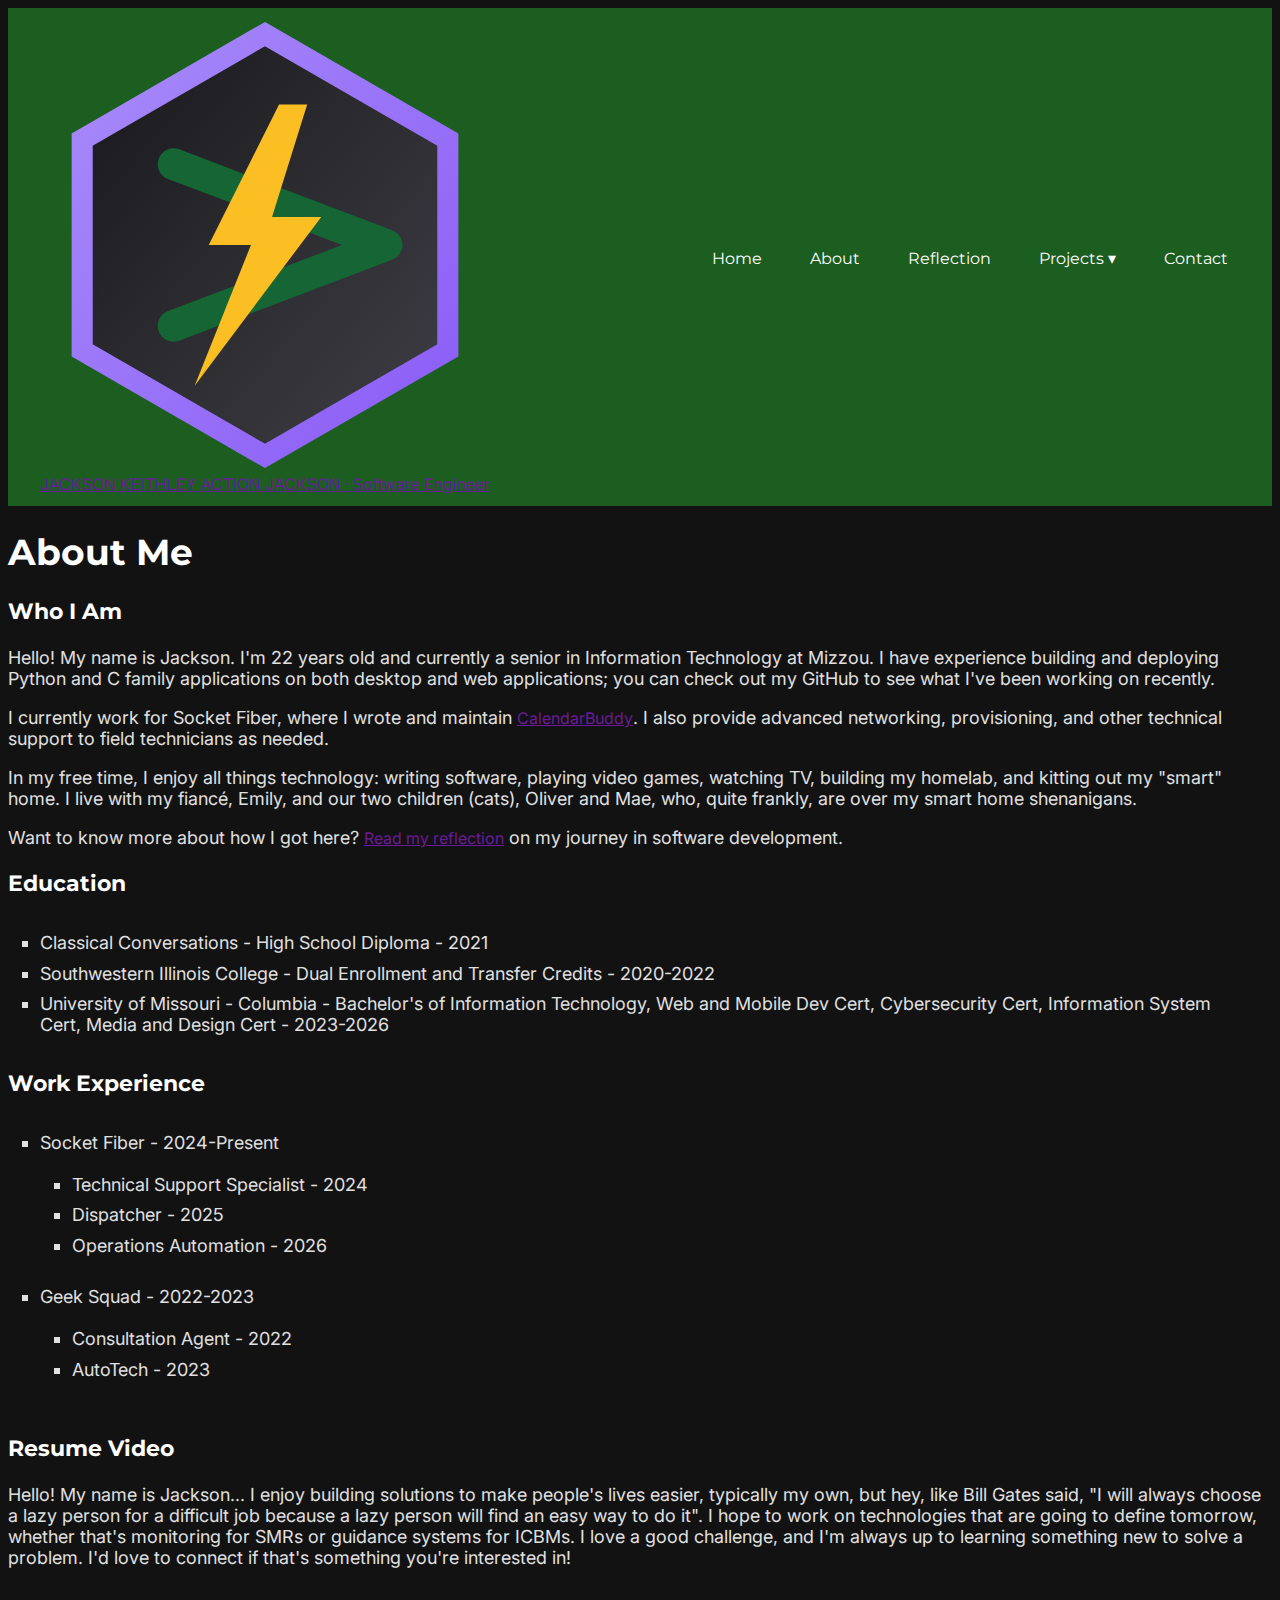
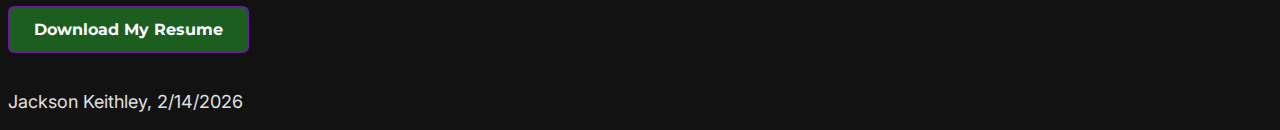
<file: about.html>
<!--
  Name: Jackson Keithley
  Date: 2/5/2026
  Course: ISLT 4355
  Description: About me page with bio, education, and resume video.
-->

<!DOCTYPE html>
<html lang="en">
<head>
    <meta charset="UTF-8">
    <meta name="viewport" content="width=device-width, initial-scale=1.0">
    <title>About Me - Jackson Keithley</title>
    <link rel="stylesheet" href="style.css">
    <link rel="stylesheet" href="nav.css">
</head>
<body>
    <header>
        <a href="index.html" class="logo-container" aria-label="Home">
            <svg class="logo-icon" viewBox="0 0 64 64" xmlns="http://www.w3.org/2000/svg" aria-hidden="true">
                <defs>
                    <linearGradient id="hex-fill" x1="0" y1="0" x2="1" y2="1">
                        <stop offset="0%" stop-color="#18181b"/>
                        <stop offset="100%" stop-color="#3f3f46"/>
                    </linearGradient>
                    <linearGradient id="hex-stroke" x1="0" y1="0" x2="1" y2="1">
                        <stop offset="0%" stop-color="#a78bfa"/>
                        <stop offset="100%" stop-color="#8b5cf6"/>
                    </linearGradient>
                </defs>
                <polygon points="32,2 58,17 58,47 32,62 6,47 6,17"
                         fill="url(#hex-fill)" stroke="url(#hex-stroke)" stroke-width="3"/>
                <!-- Polyline constructed with assistance from AI -->
                <polyline points="19,20.5 49.3,32 19,43.5"
                          fill="none" stroke="#166534" stroke-width="4.5" stroke-linecap="round" stroke-linejoin="round"/>
                <polygon points="34,12 24,32 30,32 22,52 40,28 33,28 38,12"
                         fill="#fbbf24" stroke="none"/>
            </svg>
            <div class="logo-text">
                <span class="logo-text-primary">JACKSON KEITHLEY</span>
                <span class="logo-text-line2">
                    <span class="logo-text-subtitle">ACTION JACKSON</span>
                    <span class="logo-dot">&middot;</span>
                    <span class="logo-text-role">Software Engineer</span>
                </span>
            </div>
        </a>
        <nav>
            <ul>
                <li><a href="index.html">Home</a></li>
                <li><a href="about.html">About</a></li>
                <li><a href="reflection.html">Reflection</a></li>
                <li class="dropdown">
                    <a href="projects.html">Projects &#9662;</a>
                    <ul class="submenu">
                        <li><a href="projects.html#calendarbuddy">CalendarBuddy</a></li>
                        <li><a href="projects.html#jobscraper">JobScraper</a></li>
                        <li><a href="projects.html#actionjacksoninstalls">ActionJacksonInstalls</a></li>
                    </ul>
                </li>
                <li><a href="contact.html">Contact</a></li>
            </ul>
        </nav>
    </header>

    <h1>About Me</h1>

    <section>
        <h3>Who I Am</h3>
        <p>Hello! My name is Jackson. I'm 22 years old and currently a senior in Information Technology at Mizzou. I have experience building and deploying Python and C family applications on both desktop and web applications; you can check out my GitHub<!-- link to github --> to see what I've been working on recently.</p>
        <p>I currently work for Socket Fiber, where I wrote and maintain <a href="projects.html#calendarbuddy">CalendarBuddy</a>. I also provide advanced networking, provisioning, and other technical support to field technicians as needed.</p>
        <p>In my free time, I enjoy all things technology: writing software, playing video games, watching TV, building my homelab, and kitting out my "smart" home. I live with my fianc&eacute;, Emily, and our two children (cats), Oliver and Mae, who, quite frankly, are over my smart home shenanigans.</p>
        <p>Want to know more about how I got here? <a href="reflection.html">Read my reflection</a> on my journey in software development.</p>
    </section>

    <section>
        <h3>Education</h3>
        <ul>
            <li>Classical Conversations - High School Diploma - 2021</li>
            <li>Southwestern Illinois College - Dual Enrollment and Transfer Credits - 2020-2022</li>
            <li>University of Missouri - Columbia - Bachelor's of Information Technology, Web and Mobile Dev Cert, Cybersecurity Cert, Information System Cert, Media and Design Cert - 2023-2026</li>
        </ul>
    </section>

    <section>
        <h3>Work Experience</h3>
        <ul>
            <li>Socket Fiber - 2024-Present
                <ul>
                    <li>Technical Support Specialist - 2024</li>
                    <li>Dispatcher - 2025</li>
                    <li>Operations Automation - 2026</li>
                </ul>
            </li>
            <li>Geek Squad - 2022-2023
                <ul>
                    <li>Consultation Agent - 2022</li>
                    <li>AutoTech - 2023</li>
                </ul>
            </li>
        </ul>
    </section>

    <section>
        <h3>Resume Video</h3>
        <p>Hello! My name is Jackson... I enjoy building solutions to make people's lives easier, typically my own, but hey, like Bill Gates said, "I will always choose a lazy person for a difficult job because a lazy person will find an easy way to do it". I hope to work on technologies that are going to define tomorrow, whether that's monitoring for SMRs or guidance systems for ICBMs. I love a good challenge, and I'm always up to learning something new to solve a problem. I'd love to connect if that's something you're interested in!</p>
        <!-- Will include a link to the contact page -->
        <a href="webcontent/KeithleyResume.pdf" class="resume-link" target="_blank">Download My Resume</a>
    </section>

    <footer>
        <p>Jackson Keithley, 2/14/2026</p>
    </footer>
</body>
</html>
</file>
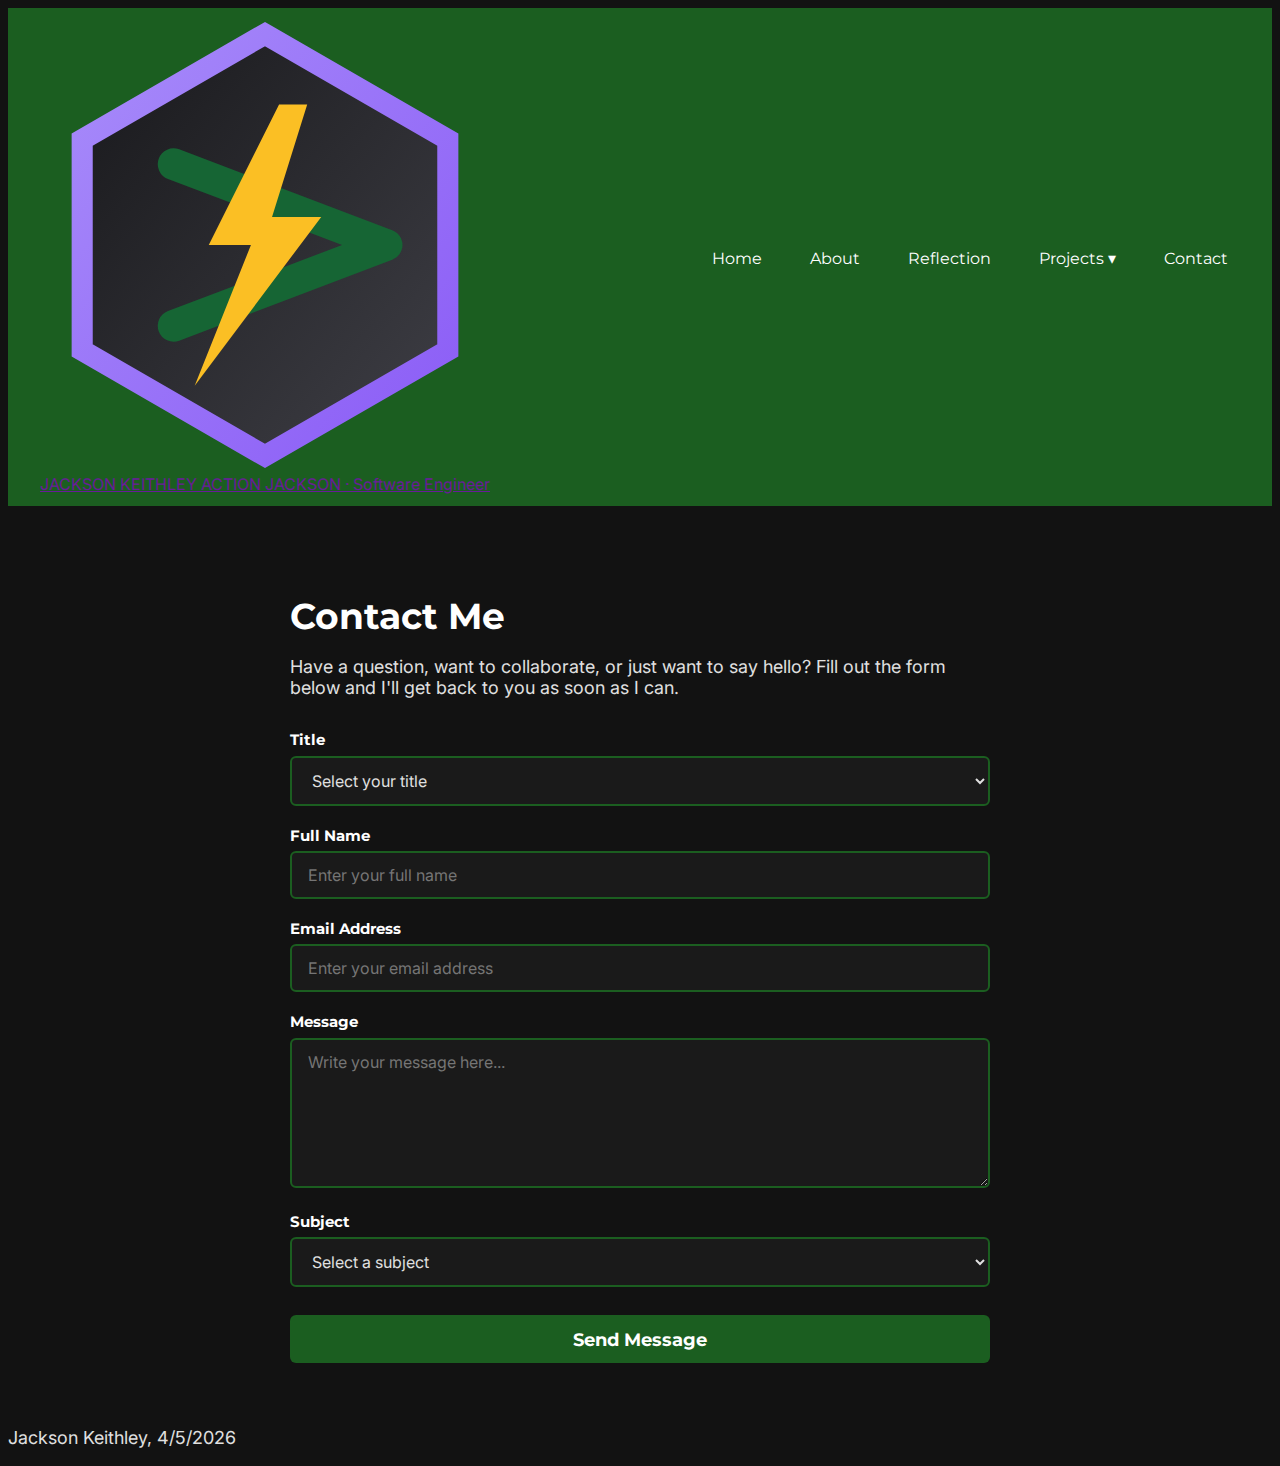
<file: contact.html>
<!--
  Name: Jackson Keithley
  Date: 4/5/2026
  Course: ISLT 4355
  Description: Contact page with a form for visitors to send messages.
-->

<!DOCTYPE html>
<html lang="en">
<head>
    <meta charset="UTF-8">
    <meta name="viewport" content="width=device-width, initial-scale=1.0">
    <title>Contact - Jackson Keithley</title>
    <link rel="stylesheet" href="style.css">
    <link rel="stylesheet" href="nav.css">
    <link rel="shortcut icon" type="image/x-icon" href="webcontent/favicon.ico">
</head>
<body>
    <header>
        <a href="index.html" class="logo-container" aria-label="Home">
            <svg class="logo-icon" viewBox="0 0 64 64" xmlns="http://www.w3.org/2000/svg" aria-hidden="true">
                <defs>
                    <linearGradient id="hex-fill" x1="0" y1="0" x2="1" y2="1">
                        <stop offset="0%" stop-color="#18181b"/>
                        <stop offset="100%" stop-color="#3f3f46"/>
                    </linearGradient>
                    <linearGradient id="hex-stroke" x1="0" y1="0" x2="1" y2="1">
                        <stop offset="0%" stop-color="#a78bfa"/>
                        <stop offset="100%" stop-color="#8b5cf6"/>
                    </linearGradient>
                </defs>
                <polygon points="32,2 58,17 58,47 32,62 6,47 6,17"
                         fill="url(#hex-fill)" stroke="url(#hex-stroke)" stroke-width="3"/>
                <polyline points="19,20.5 49.3,32 19,43.5"
                          fill="none" stroke="#166534" stroke-width="4.5" stroke-linecap="round" stroke-linejoin="round"/>
                <polygon points="34,12 24,32 30,32 22,52 40,28 33,28 38,12"
                         fill="#fbbf24" stroke="none"/>
            </svg>
            <div class="logo-text">
                <span class="logo-text-primary">JACKSON KEITHLEY</span>
                <span class="logo-text-line2">
                    <span class="logo-text-subtitle">ACTION JACKSON</span>
                    <span class="logo-dot">&middot;</span>
                    <span class="logo-text-role">Software Engineer</span>
                </span>
            </div>
        </a>
        <nav>
            <ul>
                <li><a href="index.html">Home</a></li>
                <li><a href="about.html">About</a></li>
                <li><a href="reflection.html">Reflection</a></li>
                <li class="dropdown">
                    <a href="projects.html">Projects &#9662;</a>
                    <ul class="submenu">
                        <li><a href="projects.html#calendarbuddy">CalendarBuddy</a></li>
                        <li><a href="projects.html#jobscraper">JobScraper</a></li>
                        <li><a href="projects.html#actionjacksoninstalls">ActionJacksonInstalls</a></li>
                    </ul>
                </li>
                <li><a href="contact.html">Contact</a></li>
            </ul>
        </nav>
    </header>

    <section class="contact-section">
        <h1>Contact Me</h1>
        <p>Have a question, want to collaborate, or just want to say hello? Fill out the form below and I'll get back to you as soon as I can.</p>

        <form class="contact-form" action="#" method="post">
            <div class="form-group">
                <label for="title">Title</label>
                <select id="title" name="title" required>
                    <option value="" disabled selected>Select your title</option>
                    <option value="Mr.">Mr.</option>
                    <option value="Ms.">Ms.</option>
                    <option value="Mrs.">Mrs.</option>
                    <option value="Dr.">Dr.</option>
                    <option value="Prof.">Prof.</option>
                </select>
            </div>

            <div class="form-group">
                <label for="fullname">Full Name</label>
                <input type="text" id="fullname" name="fullname" placeholder="Enter your full name" required>
            </div>

            <div class="form-group">
                <label for="email">Email Address</label>
                <input type="email" id="email" name="email" placeholder="Enter your email address" required>
            </div>

            <div class="form-group">
                <label for="message">Message</label>
                <textarea id="message" name="message" placeholder="Write your message here..." required></textarea>
            </div>

            <div class="form-group">
                <label for="subject">Subject</label>
                <select id="subject" name="subject" required>
                    <option value="" disabled selected>Select a subject</option>
                    <option value="general">General Inquiry</option>
                    <option value="collaboration">Project Collaboration</option>
                    <option value="job">Job Opportunity</option>
                    <option value="other">Other</option>
                </select>
            </div>

            <button type="submit" class="cta-button">Send Message</button>
        </form>
    </section>

    <footer>
        <p>Jackson Keithley, 4/5/2026</p>
    </footer>
</body>
</html>
</file>
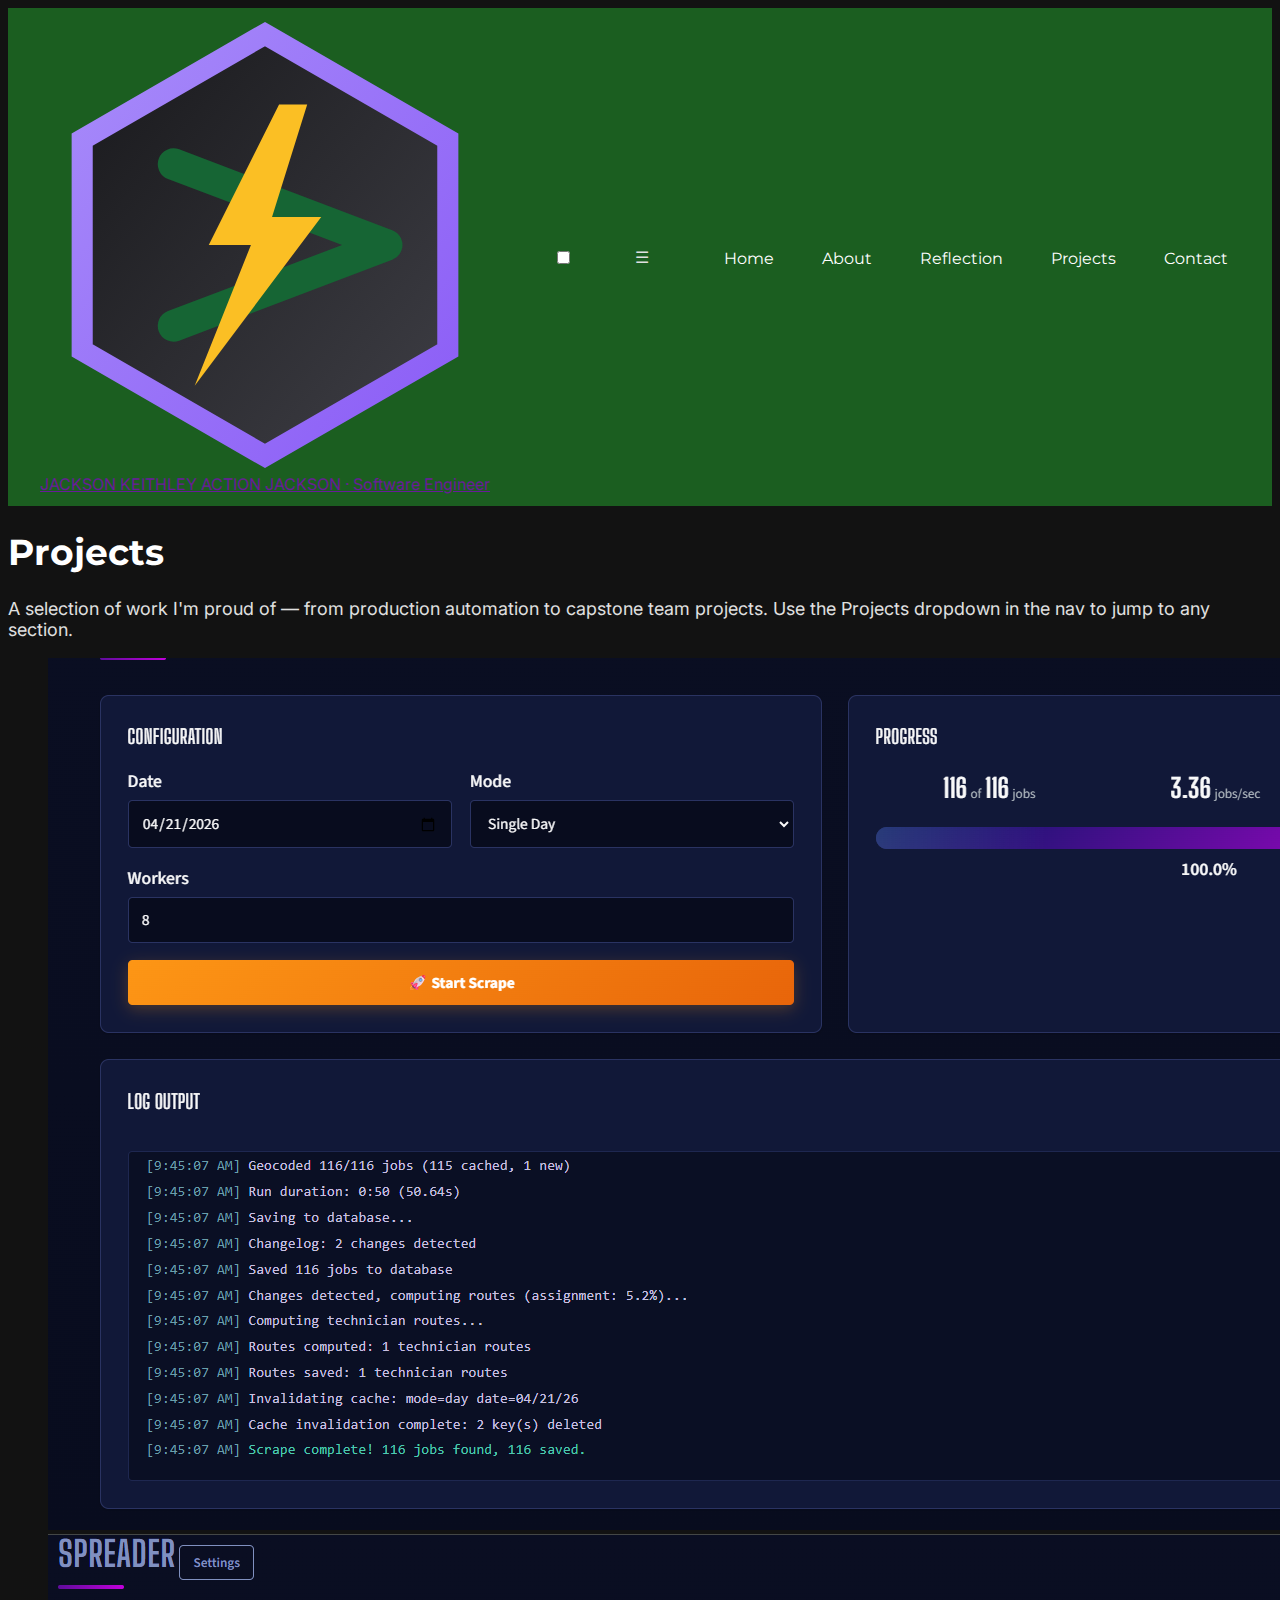
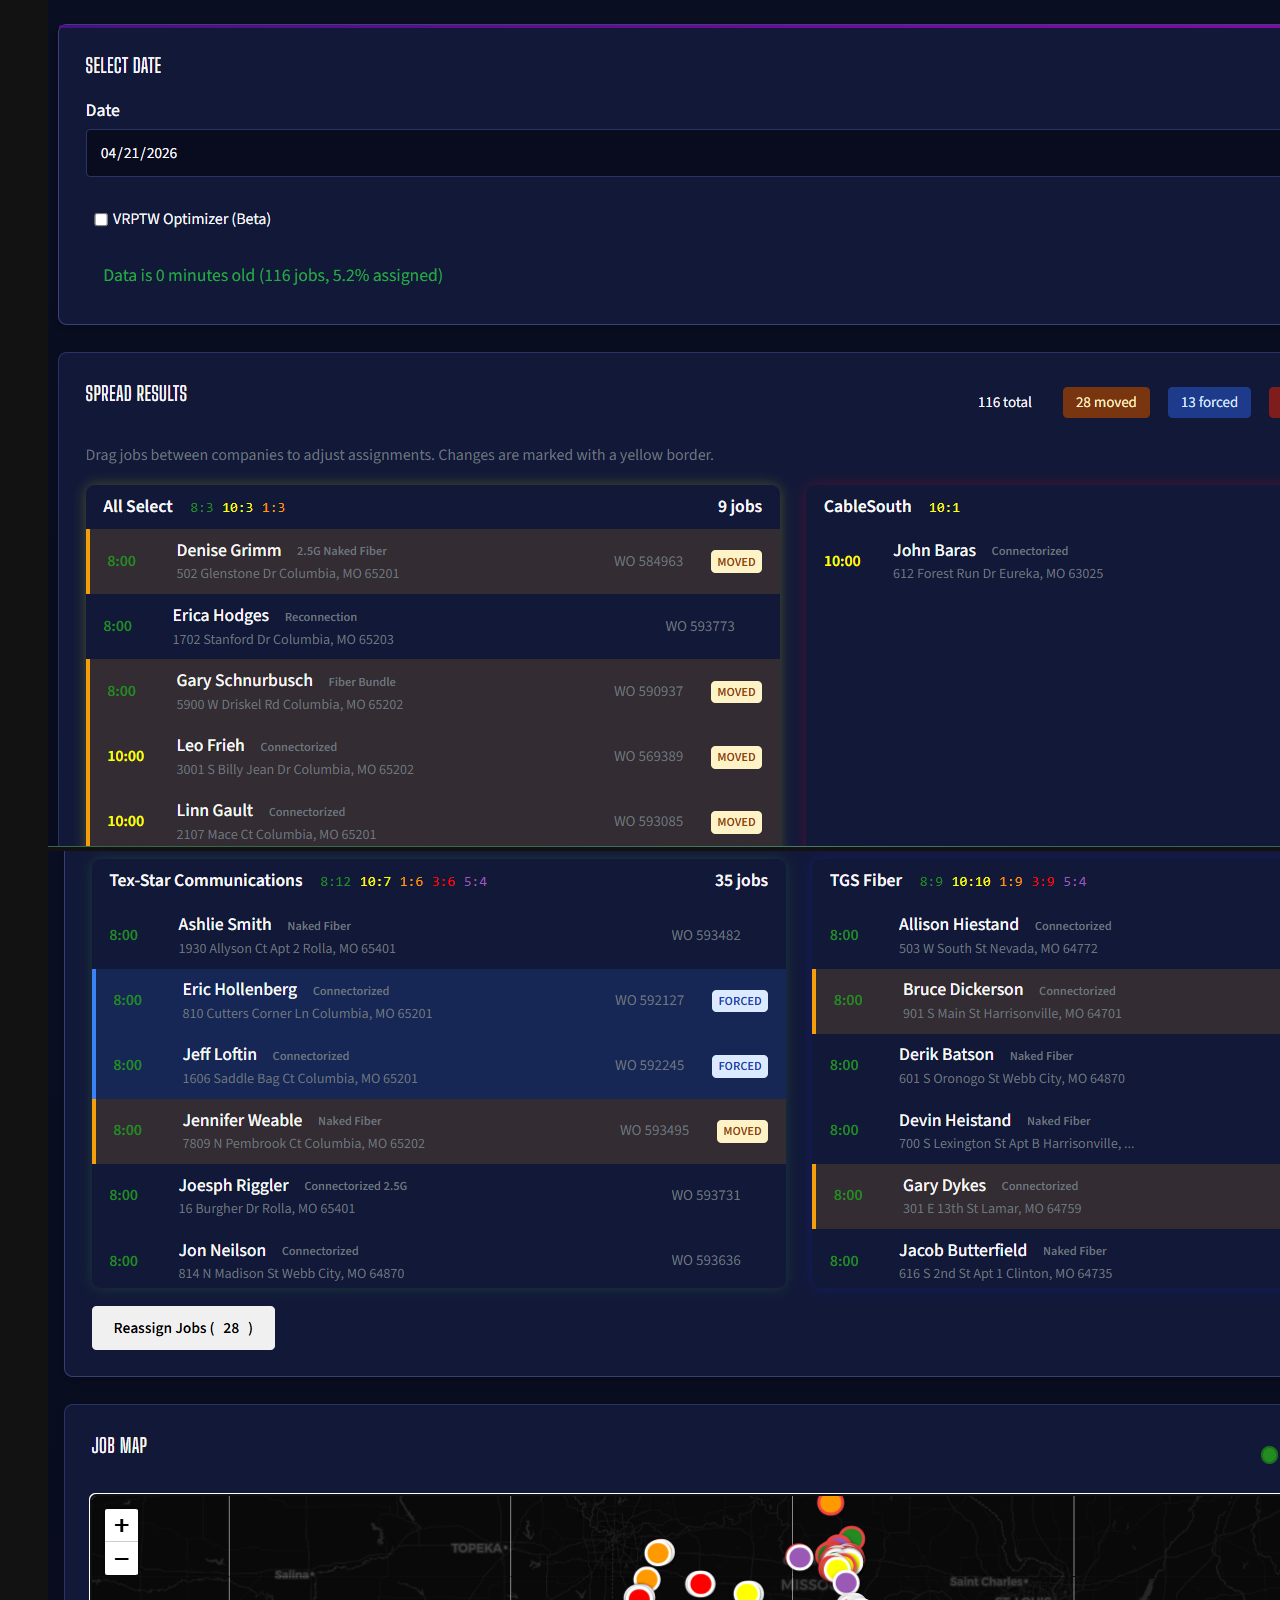
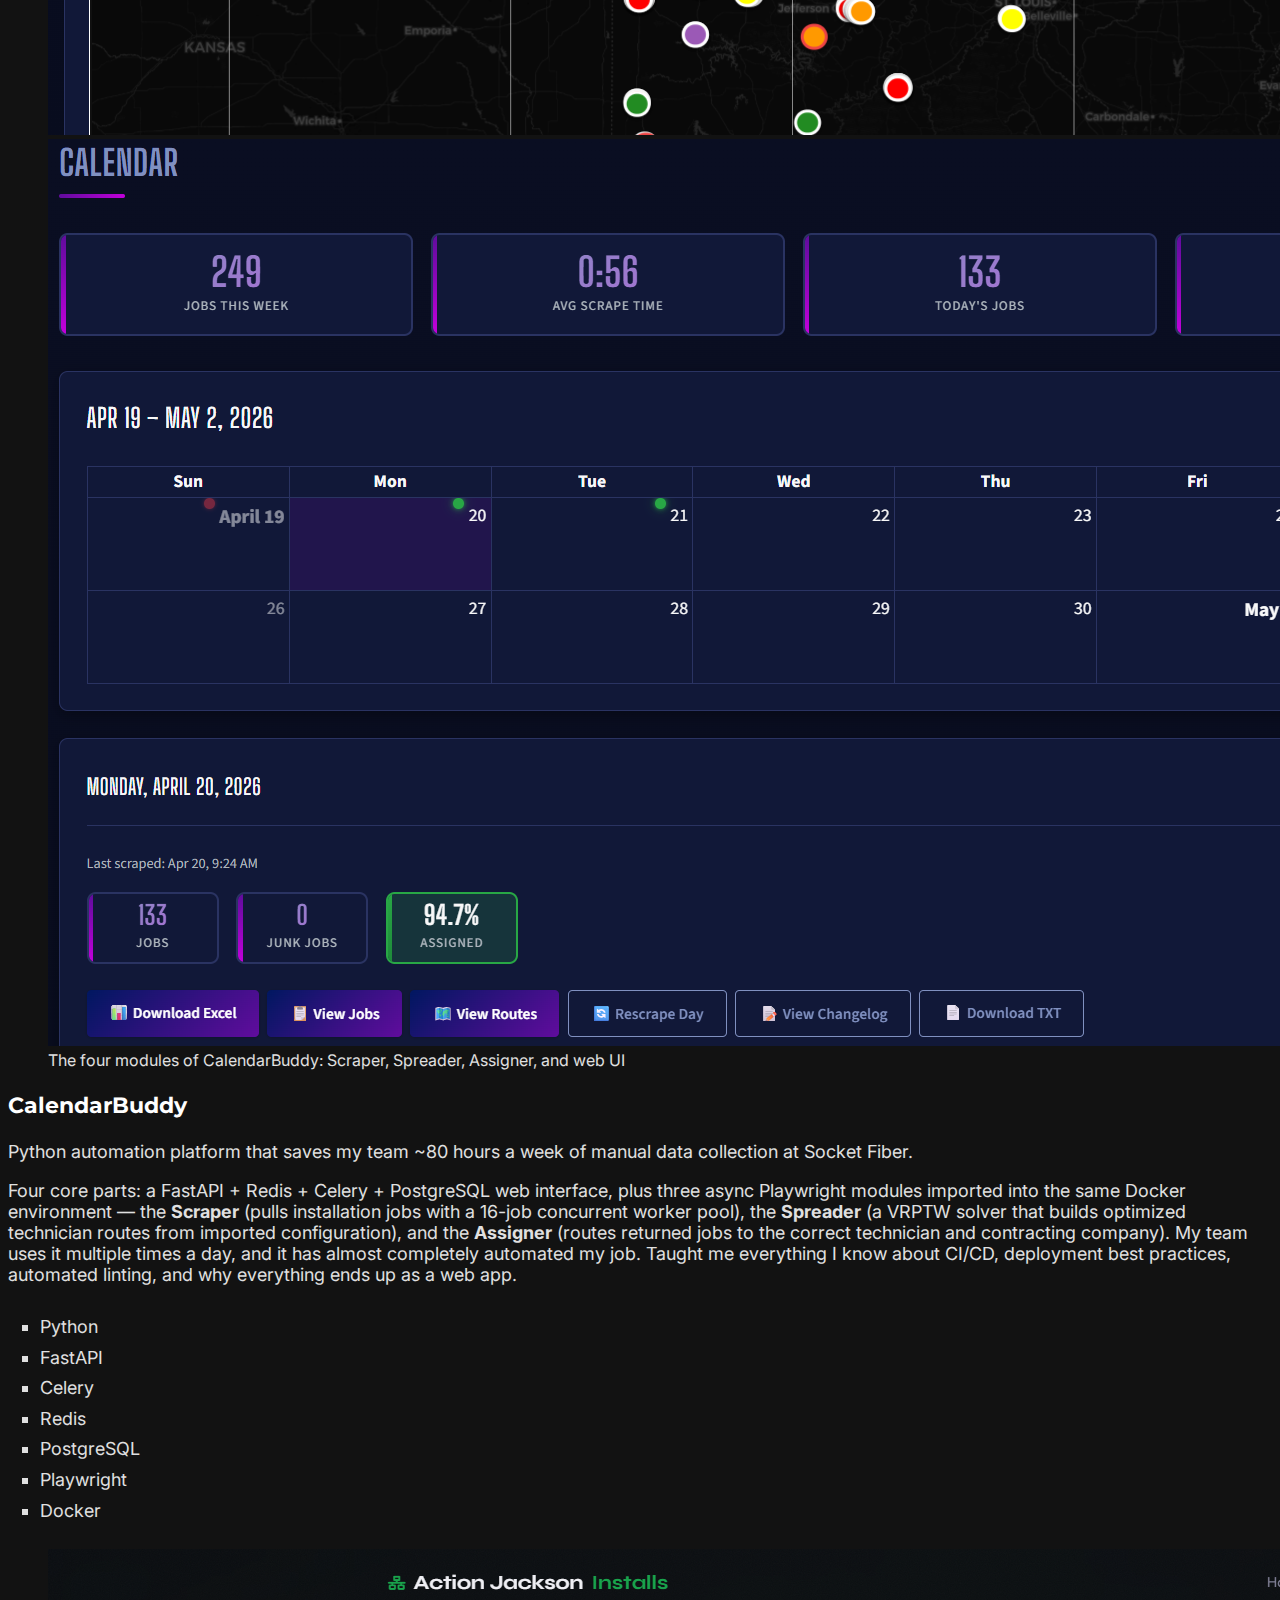
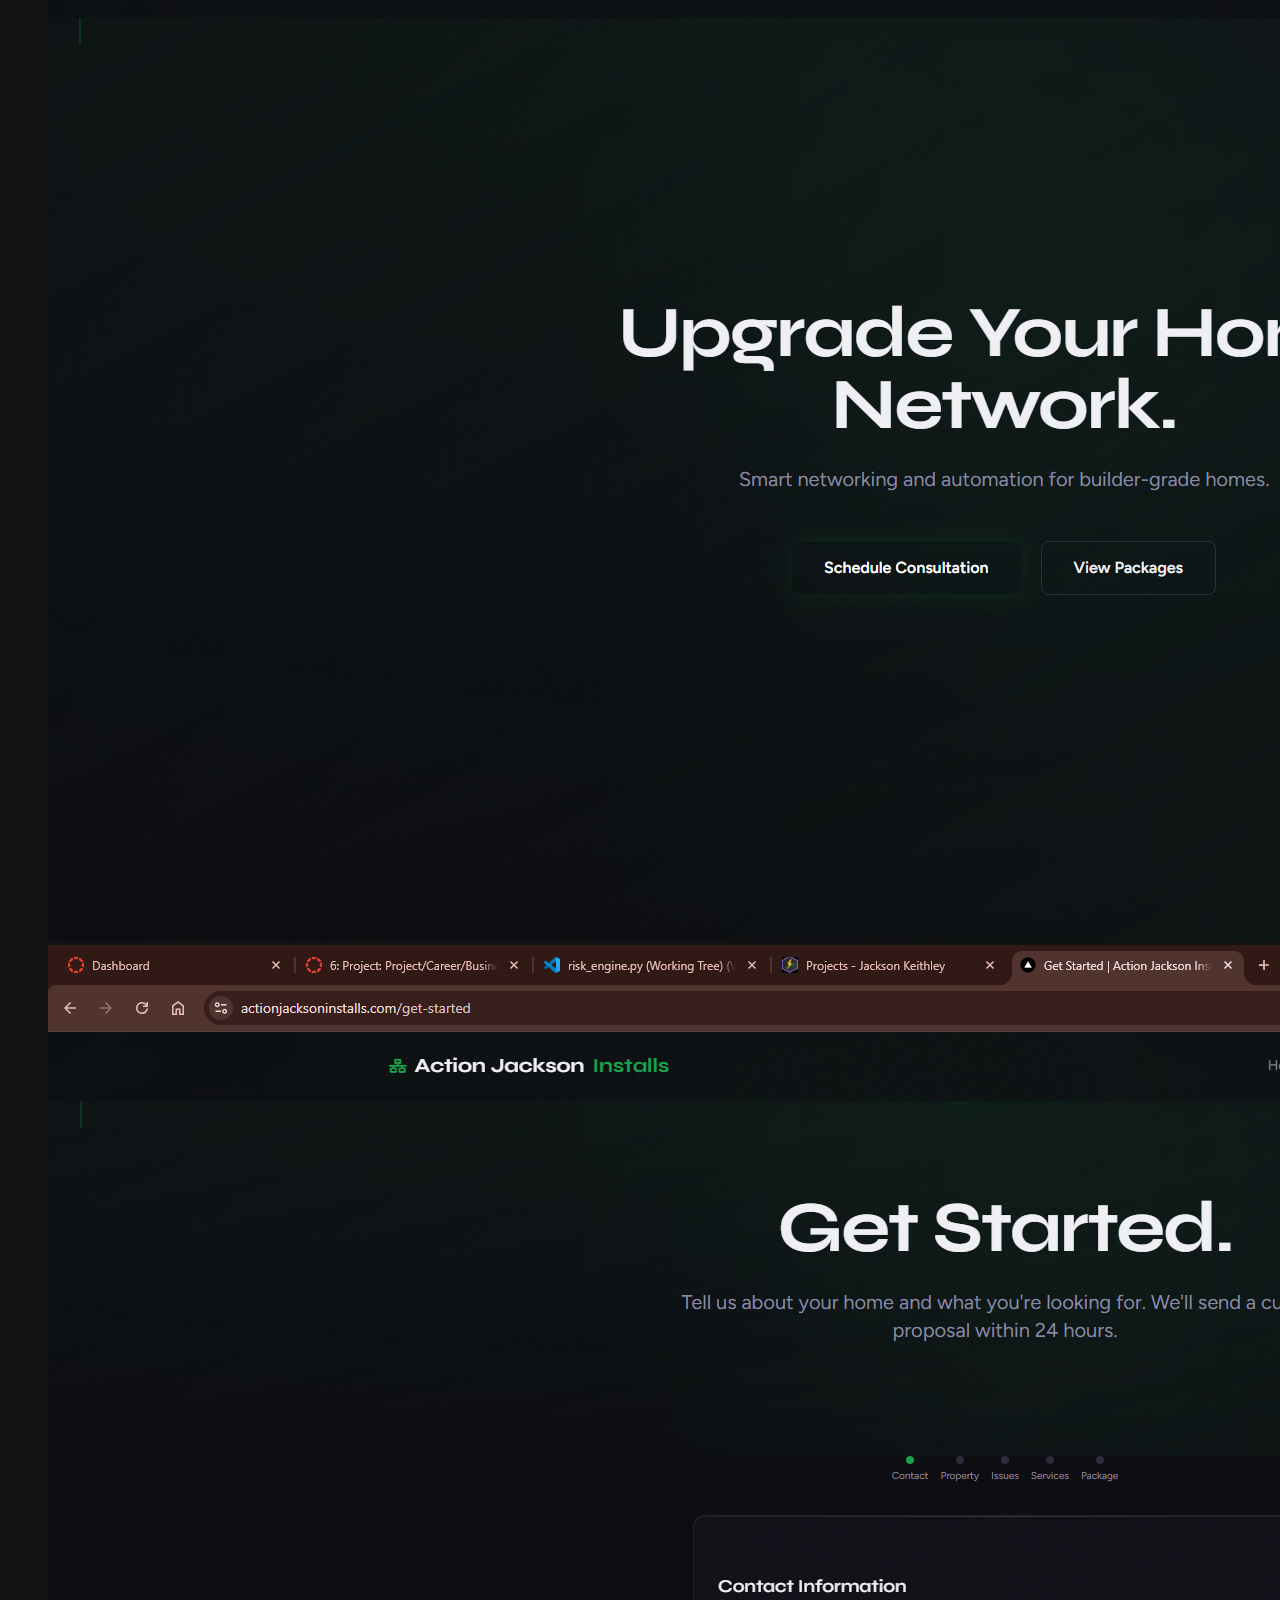
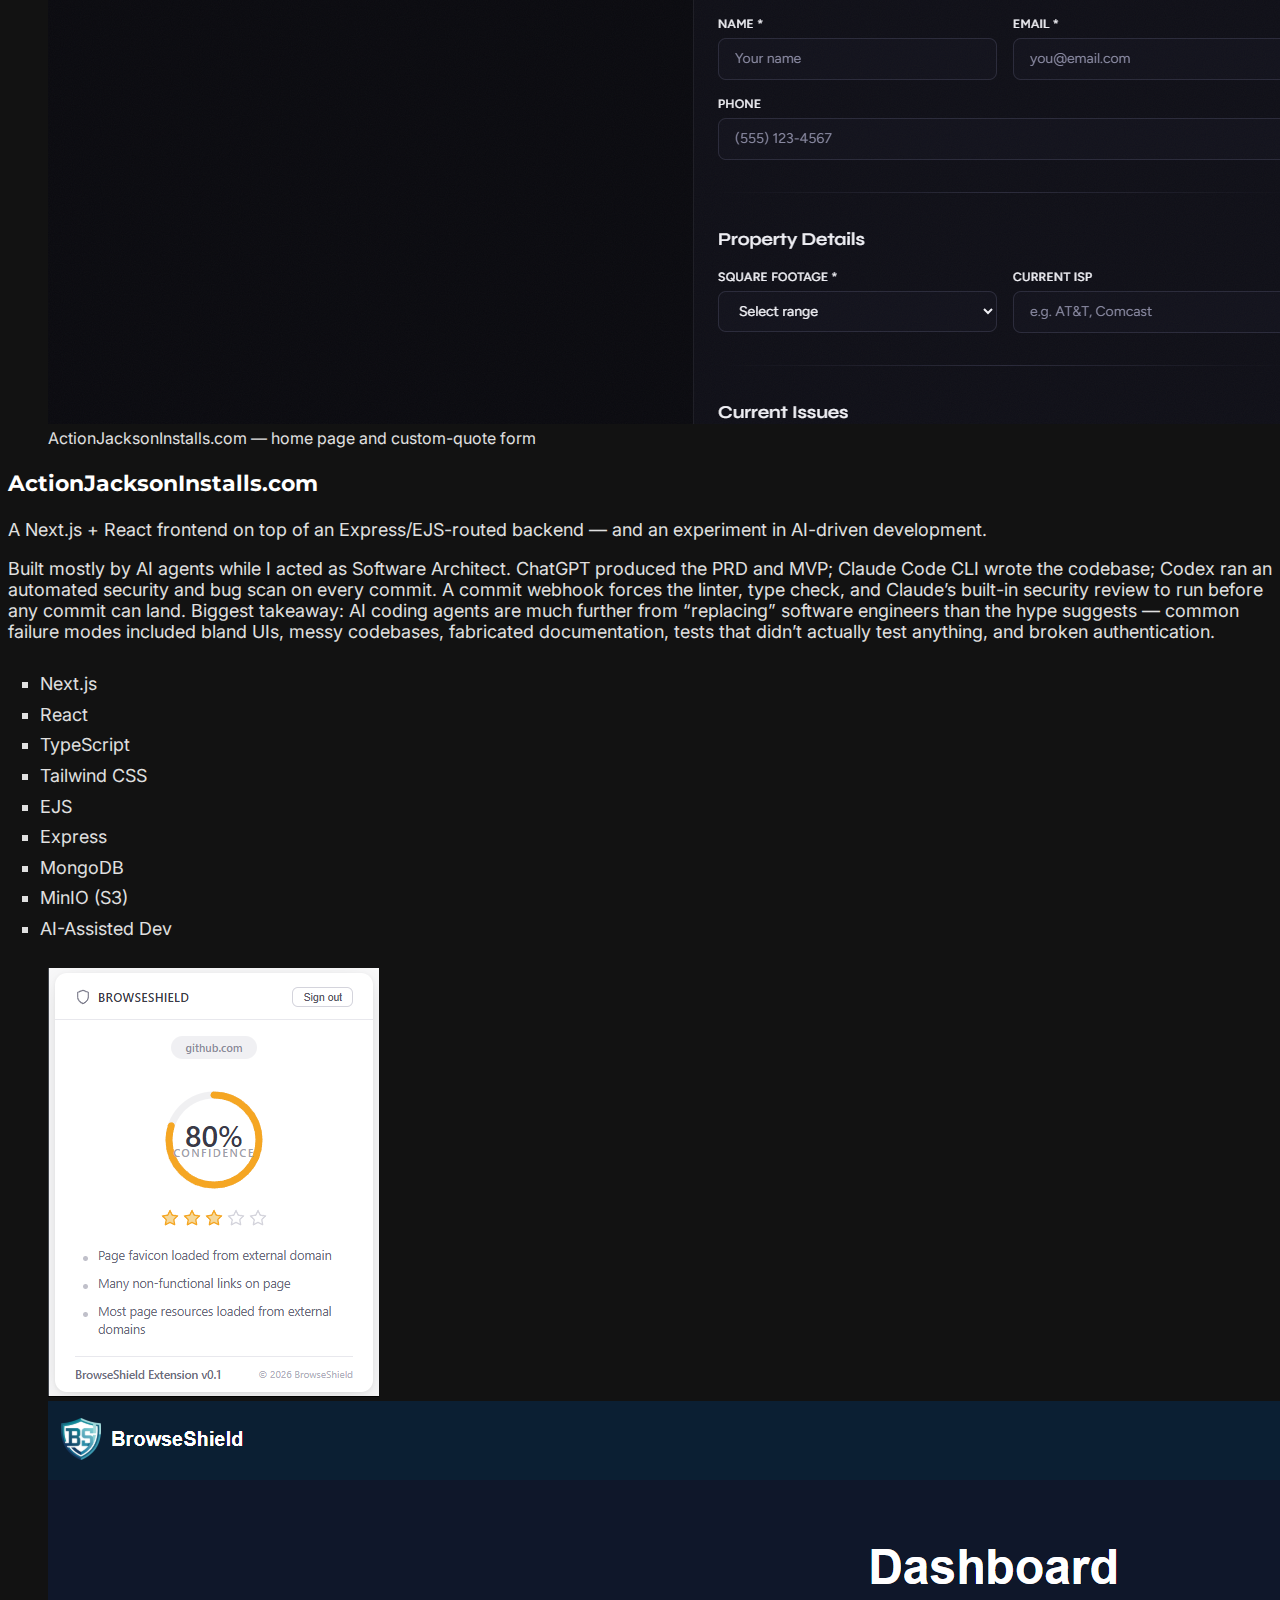
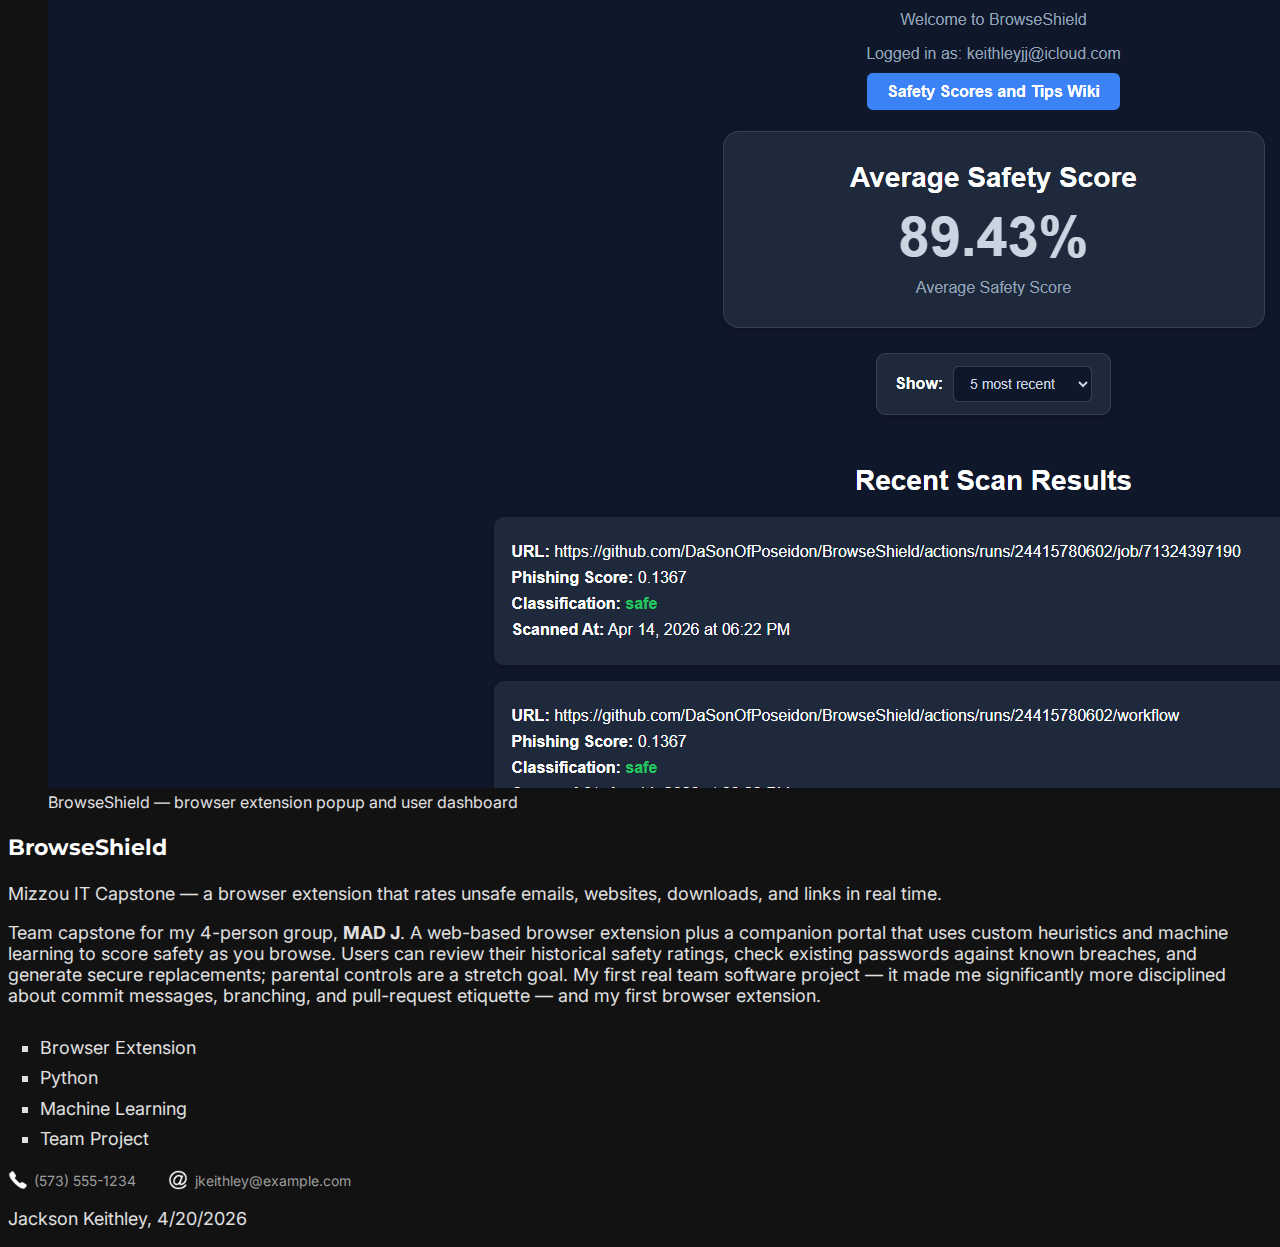
<file: projects.html>
<!--
  Name: Jackson Keithley
  Date: 4/20/2026
  Course: ISLT 4355
  Description: Projects page showcasing CalendarBuddy, ActionJacksonInstalls, and BrowseShield.
-->

<!DOCTYPE html>
<html lang="en">
<head>
    <meta charset="UTF-8">
    <meta name="viewport" content="width=device-width, initial-scale=1.0">
    <title>Projects - Jackson Keithley</title>
    <link rel="stylesheet" href="style.css">
    <link rel="stylesheet" href="nav.css">
    <link rel="shortcut icon" type="image/x-icon" href="webcontent/favicon.ico">
</head>

<body>

    <header>
        <a href="index.html" class="logo-container" aria-label="Home">
            <svg class="logo-icon" viewBox="0 0 64 64" xmlns="http://www.w3.org/2000/svg" aria-hidden="true">
                <defs>
                    <linearGradient id="hex-fill" x1="0" y1="0" x2="1" y2="1">
                        <stop offset="0%" stop-color="#18181b"/>
                        <stop offset="100%" stop-color="#3f3f46"/>
                    </linearGradient>
                    <linearGradient id="hex-stroke" x1="0" y1="0" x2="1" y2="1">
                        <stop offset="0%" stop-color="#a78bfa"/>
                        <stop offset="100%" stop-color="#8b5cf6"/>
                    </linearGradient>
                </defs>
                <polygon points="32,2 58,17 58,47 32,62 6,47 6,17"
                         fill="url(#hex-fill)" stroke="url(#hex-stroke)" stroke-width="3"/>
                <!-- Polyline constructed with assistance from AI -->
                <polyline points="19,20.5 49.3,32 19,43.5"
                          fill="none" stroke="#166534" stroke-width="4.5" stroke-linecap="round" stroke-linejoin="round"/>
                <polygon points="34,12 24,32 30,32 22,52 40,28 33,28 38,12"
                         fill="#fbbf24" stroke="none"/>
            </svg>
            <div class="logo-text">
                <span class="logo-text-primary">JACKSON KEITHLEY</span>
                <span class="logo-text-line2">
                    <span class="logo-text-subtitle">ACTION JACKSON</span>
                    <span class="logo-dot">&middot;</span>
                    <span class="logo-text-role">Software Engineer</span>
                </span>
            </div>
        </a>
        <input type="checkbox" id="nav-toggle" class="nav-toggle" aria-label="Toggle navigation">
        <label for="nav-toggle" class="hamburger" aria-hidden="true">&#9776;</label>
        <nav>
            <ul>
                <li><a href="index.html">Home</a></li>
                <li><a href="about.html">About</a></li>
                <li><a href="reflection.html">Reflection</a></li>
                <li class="dropdown">
                    <a href="projects.html">Projects</a>
                    <ul class="submenu">
                        <li><a href="projects.html#calendarbuddy">CalendarBuddy</a></li>
                        <li><a href="projects.html#actionjacksoninstalls">ActionJacksonInstalls</a></li>
                        <li><a href="projects.html#browseshield">BrowseShield</a></li>
                    </ul>
                </li>
                <li><a href="contact.html">Contact</a></li>
            </ul>
        </nav>
    </header>

    <main>
        <h1>Projects</h1>
        <p class="projects-intro">A selection of work I'm proud of &mdash; from production automation to capstone team projects. Use the Projects dropdown in the nav to jump to any section.</p>

        <section class="project-grid">

            <article id="calendarbuddy" class="project-card">
                <figure class="project-figure project-figure-gallery">
                    <div class="project-gallery">
                        <img src="images/CalendarBuddy_scraper.png"
                             alt="Scraper module: configuration form with concurrent worker pool and a live scrape log"
                             class="project-gallery-img">
                        <img src="images/CalendarBuddy_spreader.png"
                             alt="Spreader module: VRPTW solver with drag-and-drop job reassignment between companies"
                             class="project-gallery-img">
                        <img src="images/CalendarBuddy_assigner.png"
                             alt="Assigner module: per-company job lists with a geocoded map view"
                             class="project-gallery-img">
                        <img src="images/CalendarBuddy_calendar.png"
                             alt="CalendarBuddy web UI: weekly calendar with per-day job counts and stats"
                             class="project-gallery-img">
                    </div>
                    <figcaption>The four modules of CalendarBuddy: Scraper, Spreader, Assigner, and web UI</figcaption>
                </figure>
                <div class="project-body">
                    <h3 class="project-title">CalendarBuddy</h3>
                    <p class="project-tagline">Python automation platform that saves my team ~80 hours a week of manual data collection at Socket Fiber.</p>
                    <p class="project-description">Four core parts: a FastAPI + Redis + Celery + PostgreSQL web interface, plus three async Playwright modules imported into the same Docker environment &mdash; the <strong>Scraper</strong> (pulls installation jobs with a 16-job concurrent worker pool), the <strong>Spreader</strong> (a VRPTW solver that builds optimized technician routes from imported configuration), and the <strong>Assigner</strong> (routes returned jobs to the correct technician and contracting company). My team uses it multiple times a day, and it has almost completely automated my job. Taught me everything I know about CI/CD, deployment best practices, automated linting, and why everything ends up as a web app.</p>
                    <ul class="project-tech">
                        <li>Python</li>
                        <li>FastAPI</li>
                        <li>Celery</li>
                        <li>Redis</li>
                        <li>PostgreSQL</li>
                        <li>Playwright</li>
                        <li>Docker</li>
                    </ul>
                </div>
            </article>

            <article id="actionjacksoninstalls" class="project-card">
                <figure class="project-figure project-figure-gallery">
                    <div class="project-gallery">
                        <img src="images/ActionJacksonInstalls_home.png"
                             alt="ActionJacksonInstalls.com home page with headline &lsquo;Upgrade Your Home Network&rsquo; and call-to-action buttons"
                             class="project-gallery-img">
                        <img src="images/ActionJacksonInstalls_quote.png"
                             alt="ActionJacksonInstalls.com Get Started page showing the custom quote form with Contact Information and Property Details fields"
                             class="project-gallery-img">
                    </div>
                    <figcaption>ActionJacksonInstalls.com &mdash; home page and custom-quote form</figcaption>
                </figure>
                <div class="project-body">
                    <h3 class="project-title">ActionJacksonInstalls.com</h3>
                    <p class="project-tagline">A Next.js + React frontend on top of an Express/EJS-routed backend &mdash; and an experiment in AI-driven development.</p>
                    <p class="project-description">Built mostly by AI agents while I acted as Software Architect. ChatGPT produced the PRD and MVP; Claude Code CLI wrote the codebase; Codex ran an automated security and bug scan on every commit. A commit webhook forces the linter, type check, and Claude&rsquo;s built-in security review to run before any commit can land. Biggest takeaway: AI coding agents are much further from &ldquo;replacing&rdquo; software engineers than the hype suggests &mdash; common failure modes included bland UIs, messy codebases, fabricated documentation, tests that didn&rsquo;t actually test anything, and broken authentication.</p>
                    <ul class="project-tech">
                        <li>Next.js</li>
                        <li>React</li>
                        <li>TypeScript</li>
                        <li>Tailwind CSS</li>
                        <li>EJS</li>
                        <li>Express</li>
                        <li>MongoDB</li>
                        <li>MinIO (S3)</li>
                        <li>AI-Assisted Dev</li>
                    </ul>
                </div>
            </article>

            <article id="browseshield" class="project-card">
                <figure class="project-figure project-figure-gallery">
                    <div class="project-gallery">
                        <img src="images/BrowseShield_ext.png"
                             alt="BrowseShield browser extension popup showing an 80% safety confidence score and heuristic findings for github.com"
                             class="project-gallery-img">
                        <img src="images/BrowseShield_portal.png"
                             alt="BrowseShield web portal dashboard displaying the user&rsquo;s 89.43% average safety score and recent scan results"
                             class="project-gallery-img">
                    </div>
                    <figcaption>BrowseShield &mdash; browser extension popup and user dashboard</figcaption>
                </figure>
                <div class="project-body">
                    <h3 class="project-title">BrowseShield</h3>
                    <p class="project-tagline">Mizzou IT Capstone &mdash; a browser extension that rates unsafe emails, websites, downloads, and links in real time.</p>
                    <p class="project-description">Team capstone for my 4-person group, <strong>MAD J</strong>. A web-based browser extension plus a companion portal that uses custom heuristics and machine learning to score safety as you browse. Users can review their historical safety ratings, check existing passwords against known breaches, and generate secure replacements; parental controls are a stretch goal. My first real team software project &mdash; it made me significantly more disciplined about commit messages, branching, and pull-request etiquette &mdash; and my first browser extension.</p>
                    <ul class="project-tech">
                        <li>Browser Extension</li>
                        <li>Python</li>
                        <li>Machine Learning</li>
                        <li>Team Project</li>
                    </ul>
                </div>
            </article>

        </section>
    </main>

    <footer>
        <div class="footer-contact">
            <p>
                <img src="images/phone-icon.png" alt="Phone icon" class="contact-icon">
                (573) 555-1234
            </p>
            <p>
                <img src="images/email-icon.png" alt="Email icon" class="contact-icon">
                jkeithley@example.com
            </p>
        </div>
        <p>Jackson Keithley, 4/20/2026</p>
    </footer>

</body>

</html>
</file>
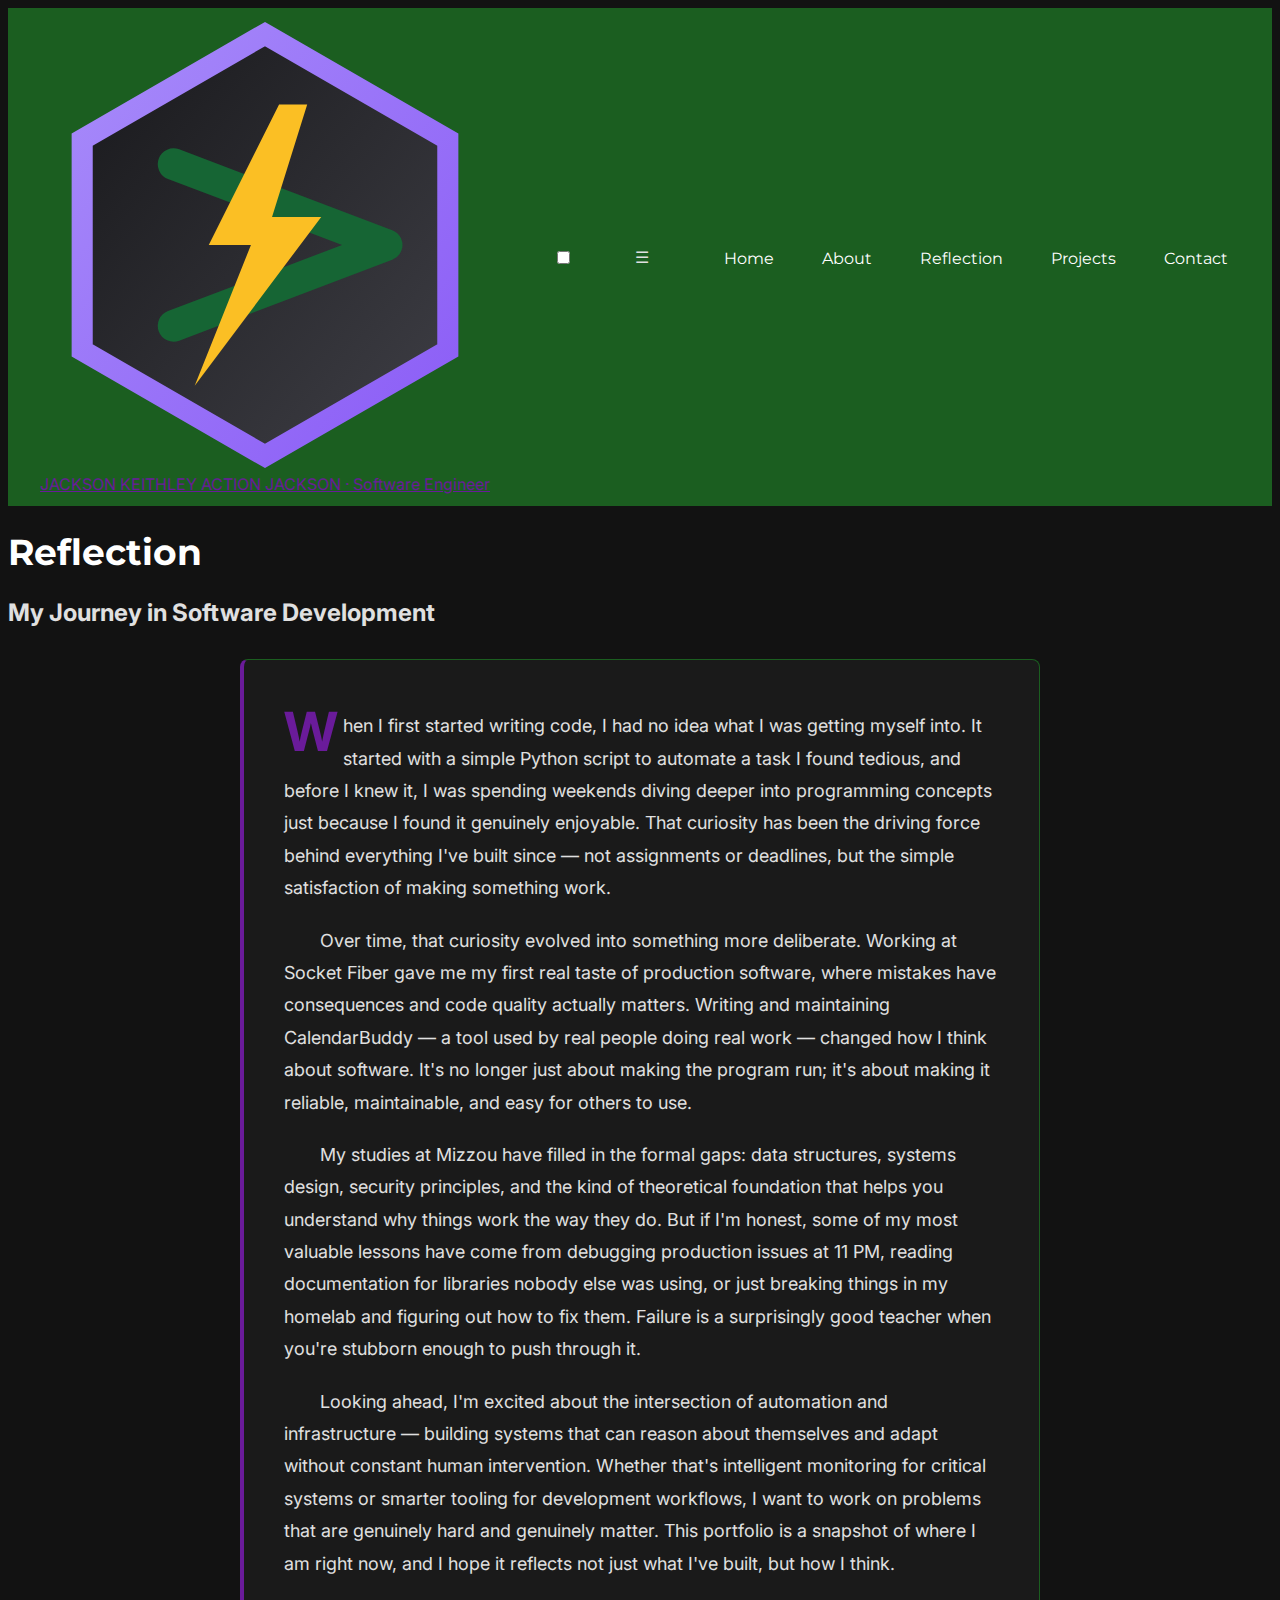
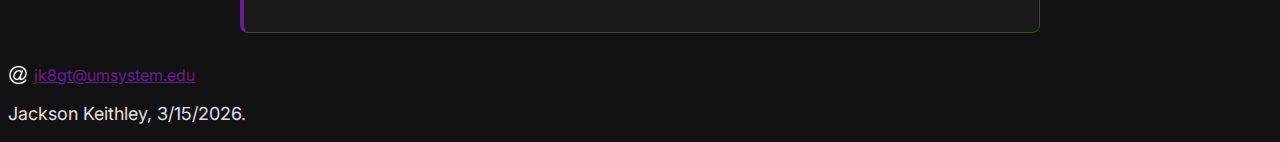
<file: reflection.html>
<!--
  Name: Jackson Keithley
  Date: 3/15/2026
  Course: ISLT 4355
  Description: Reflection page — personal journey in software development.
-->

<!DOCTYPE html>
<html lang="en">
<head>
    <meta charset="UTF-8">
    <meta name="viewport" content="width=device-width, initial-scale=1.0">
    <title>Reflection - Jackson Keithley</title>
    <link rel="stylesheet" href="style.css">
    <link rel="stylesheet" href="nav.css">
    <link rel="shortcut icon" type="image/x-icon" href="webcontent/favicon.ico">
</head>
<body>
    <header>
        <a href="index.html" class="logo-container" aria-label="Home">
            <svg class="logo-icon" viewBox="0 0 64 64" xmlns="http://www.w3.org/2000/svg" aria-hidden="true">
                <defs>
                    <linearGradient id="hex-fill" x1="0" y1="0" x2="1" y2="1">
                        <stop offset="0%" stop-color="#18181b"/>
                        <stop offset="100%" stop-color="#3f3f46"/>
                    </linearGradient>
                    <linearGradient id="hex-stroke" x1="0" y1="0" x2="1" y2="1">
                        <stop offset="0%" stop-color="#a78bfa"/>
                        <stop offset="100%" stop-color="#8b5cf6"/>
                    </linearGradient>
                </defs>
                <polygon points="32,2 58,17 58,47 32,62 6,47 6,17"
                         fill="url(#hex-fill)" stroke="url(#hex-stroke)" stroke-width="3"/>
                <!-- Polyline constructed with assistance from AI -->
                <polyline points="19,20.5 49.3,32 19,43.5"
                          fill="none" stroke="#166534" stroke-width="4.5" stroke-linecap="round" stroke-linejoin="round"/>
                <polygon points="34,12 24,32 30,32 22,52 40,28 33,28 38,12"
                         fill="#fbbf24" stroke="none"/>
            </svg>
            <div class="logo-text">
                <span class="logo-text-primary">JACKSON KEITHLEY</span>
                <span class="logo-text-line2">
                    <span class="logo-text-subtitle">ACTION JACKSON</span>
                    <span class="logo-dot">&middot;</span>
                    <span class="logo-text-role">Software Engineer</span>
                </span>
            </div>
        </a>
        <input type="checkbox" id="nav-toggle" class="nav-toggle" aria-label="Toggle navigation">
        <label for="nav-toggle" class="hamburger" aria-hidden="true">&#9776;</label>
        <nav>
            <ul>
                <li><a href="index.html">Home</a></li>
                <li><a href="about.html">About</a></li>
                <li><a href="reflection.html">Reflection</a></li>
                <li class="dropdown">
                    <a href="projects.html">Projects</a>
                    <ul class="submenu">
                        <li><a href="projects.html#calendarbuddy">CalendarBuddy</a></li>
                        <li><a href="projects.html#actionjacksoninstalls">ActionJacksonInstalls</a></li>
                        <li><a href="projects.html#browseshield">BrowseShield</a></li>
                    </ul>
                </li>
                <li><a href="contact.html">Contact</a></li>
            </ul>
        </nav>
    </header>

    <main>
        <h1>Reflection</h1>
        <h2>My Journey in Software Development</h2>
        <div class="reflection-content">
            <p>When I first started writing code, I had no idea what I was getting myself into. It started with a simple Python script to automate a task I found tedious, and before I knew it, I was spending weekends diving deeper into programming concepts just because I found it genuinely enjoyable. That curiosity has been the driving force behind everything I've built since — not assignments or deadlines, but the simple satisfaction of making something work.</p>
            <p>Over time, that curiosity evolved into something more deliberate. Working at Socket Fiber gave me my first real taste of production software, where mistakes have consequences and code quality actually matters. Writing and maintaining CalendarBuddy — a tool used by real people doing real work — changed how I think about software. It's no longer just about making the program run; it's about making it reliable, maintainable, and easy for others to use.</p>
            <p>My studies at Mizzou have filled in the formal gaps: data structures, systems design, security principles, and the kind of theoretical foundation that helps you understand why things work the way they do. But if I'm honest, some of my most valuable lessons have come from debugging production issues at 11 PM, reading documentation for libraries nobody else was using, or just breaking things in my homelab and figuring out how to fix them. Failure is a surprisingly good teacher when you're stubborn enough to push through it.</p>
            <p>Looking ahead, I'm excited about the intersection of automation and infrastructure — building systems that can reason about themselves and adapt without constant human intervention. Whether that's intelligent monitoring for critical systems or smarter tooling for development workflows, I want to work on problems that are genuinely hard and genuinely matter. This portfolio is a snapshot of where I am right now, and I hope it reflects not just what I've built, but how I think.</p>
        </div>
    </main>

    <footer>
        <div class="footer-contact">
            <p>
                <img src="images/email-icon.png" alt="Email icon" class="contact-icon">
                <a href="mailto:jk8gt@umsystem.edu">jk8gt@umsystem.edu</a>
            </p>
        </div>
        <p>Jackson Keithley, 3/15/2026.</p>
    </footer>
</body>
</html>
</file>
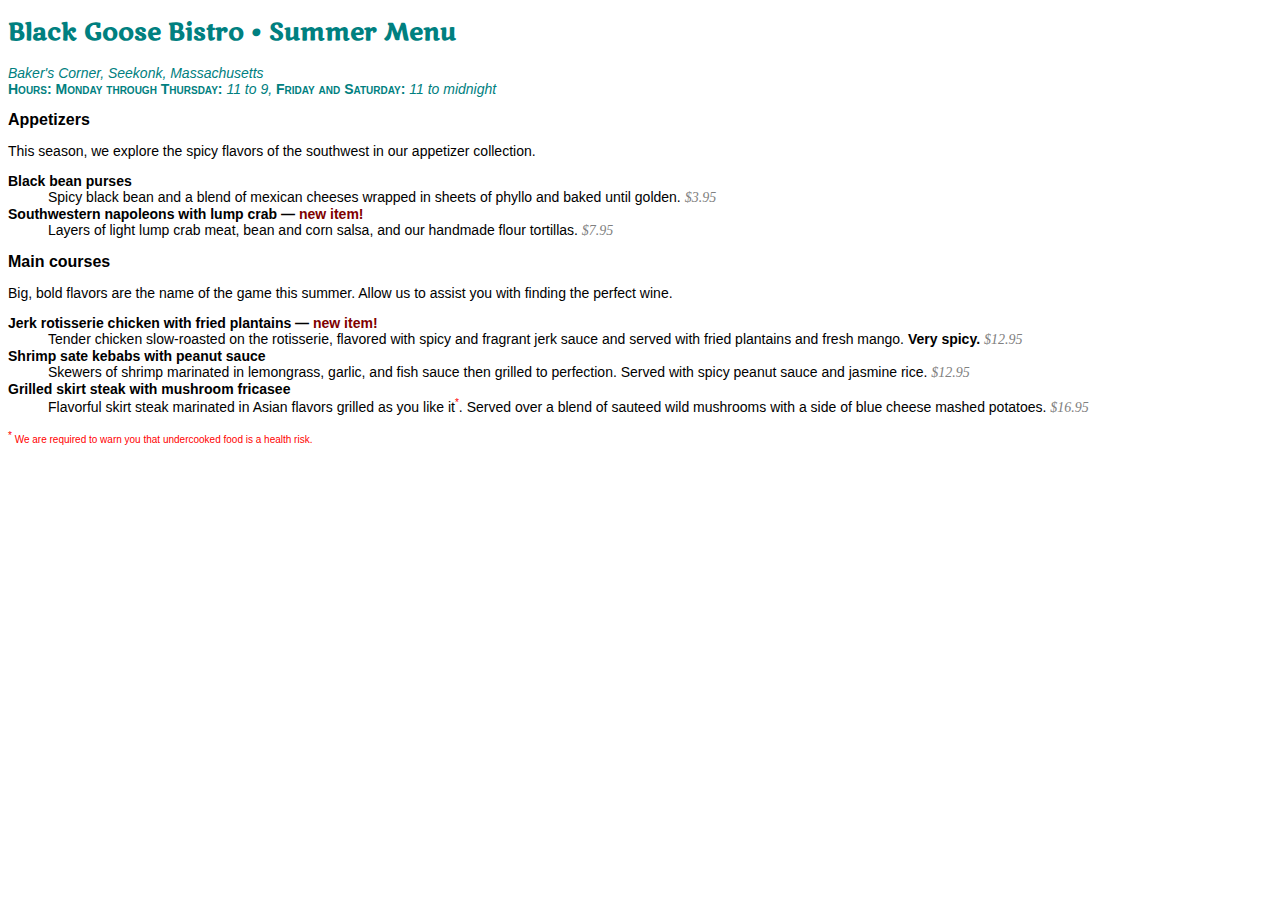
<file: webdevelopment/menu.html>
<!DOCTYPE html>
<html lang="en">
<head>
    <meta charset="utf-8">
    <title>Black Goose Bistro Summer Menu</title>
    <link href="https://fonts.googleapis.com/css?family=Marko+One" rel="stylesheet">
    <style>
        body {
            font-family: Verdana, sans-serif;
            font-size: 100%;
        }
        h1 {
            font: bold 1.5em "Marko One", Georgia, serif;
        }
        h2 {
            font-size: 1em;
        }
        p, dl {
            font-size: .875em;
        }
        dt { font-weight: bold; }
        dt strong { color: maroon; }
        #info { color: teal; }
        #info p { font-style: italic; }
        .price {
            font-family: Georgia, serif;
            font-style: italic;
            color: gray;
        }
        .label {
            font-weight: bold;
            font-variant: small-caps;
            font-style: normal;
        }
        p.warning, sup {
            font-size: x-small;
            color: red;
        }
    </style>
</head>

<body>

    <div id="info">
        <h1>Black Goose Bistro • Summer Menu</h1>

        <p>Baker's Corner, Seekonk, Massachusetts<br>
        <span class="label">Hours: Monday through Thursday:</span> 11 to 9, <span class="label">Friday and Saturday:</span> 11 to midnight</p>
    </div>

    <div id="appetizers">
        <h2>Appetizers</h2>
        <p>This season, we explore the spicy flavors of the southwest in our appetizer collection.</p>

        <dl>
            <dt>Black bean purses</dt>
            <dd>Spicy black bean and a blend of mexican cheeses wrapped in sheets of phyllo and baked until golden. <span class="price">$3.95</span></dd>

            <dt class="newitem">Southwestern napoleons with lump crab — <strong>new item!</strong></dt>
            <dd>Layers of light lump crab meat, bean and corn salsa, and our handmade flour tortillas. <span class="price">$7.95</span></dd>
        </dl>
    </div>

    <div id="entrees">
        <h2>Main courses</h2>
        <p>Big, bold flavors are the name of the game this summer. Allow us to assist you with finding the perfect wine.</p>

        <dl>
            <dt class="newitem">Jerk rotisserie chicken with fried plantains — <strong>new item!</strong></dt>
            <dd>Tender chicken slow-roasted on the rotisserie, flavored with spicy and fragrant jerk sauce and served with fried plantains and fresh mango. <strong>Very spicy.</strong> <span class="price">$12.95</span></dd>

            <dt>Shrimp sate kebabs with peanut sauce</dt>
            <dd>Skewers of shrimp marinated in lemongrass, garlic, and fish sauce then grilled to perfection. Served with spicy peanut sauce and jasmine rice. <span class="price">$12.95</span></dd>

            <dt>Grilled skirt steak with mushroom fricasee</dt>
            <dd>Flavorful skirt steak marinated in Asian flavors grilled as you like it<sup>*</sup>. Served over a blend of sauteed wild mushrooms with a side of blue cheese mashed potatoes. <span class="price">$16.95</span></dd>
        </dl>
    </div>

    <p class="warning"><sup>*</sup> We are required to warn you that undercooked food is a health risk.</p>

</body>
</html>
</file>
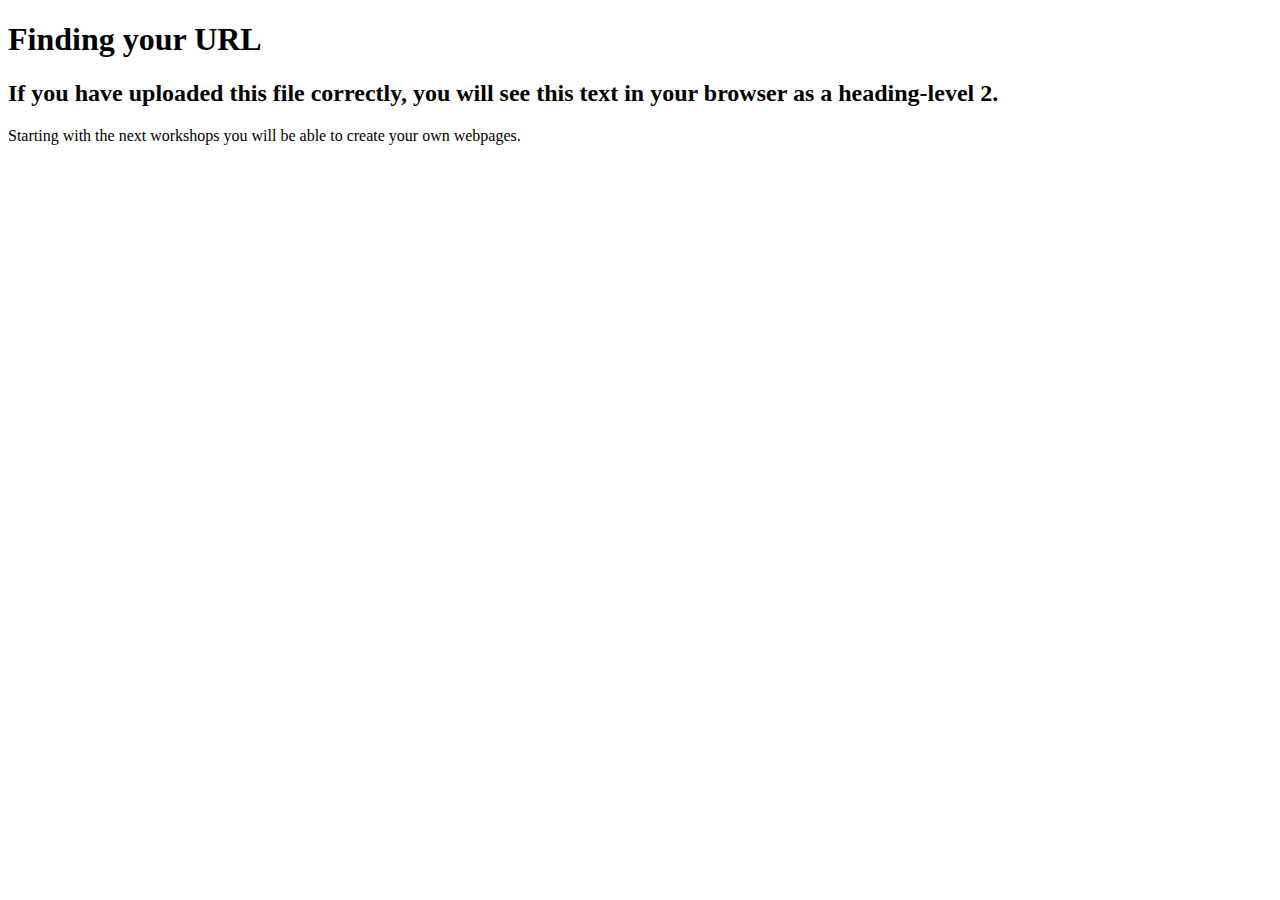
<file: webdevelopment/test.html>
<!DOCTYPE html>
<html>
    
    <head>
        <meta charset="utf-8">
       <title>Finding Your URL</title>
        <meta name="description" content="Finding your URL in GitHub">
    </head>
    <body>
        
        <h1>Finding your URL</h1>
        <h2>If you have uploaded this file correctly, you will see this text in your browser as a heading-level 2.</h2>
        
        <p>
            Starting with the next workshops you will be able to create your own webpages.
        </p>
        
    
    </body>
</html>
</file>
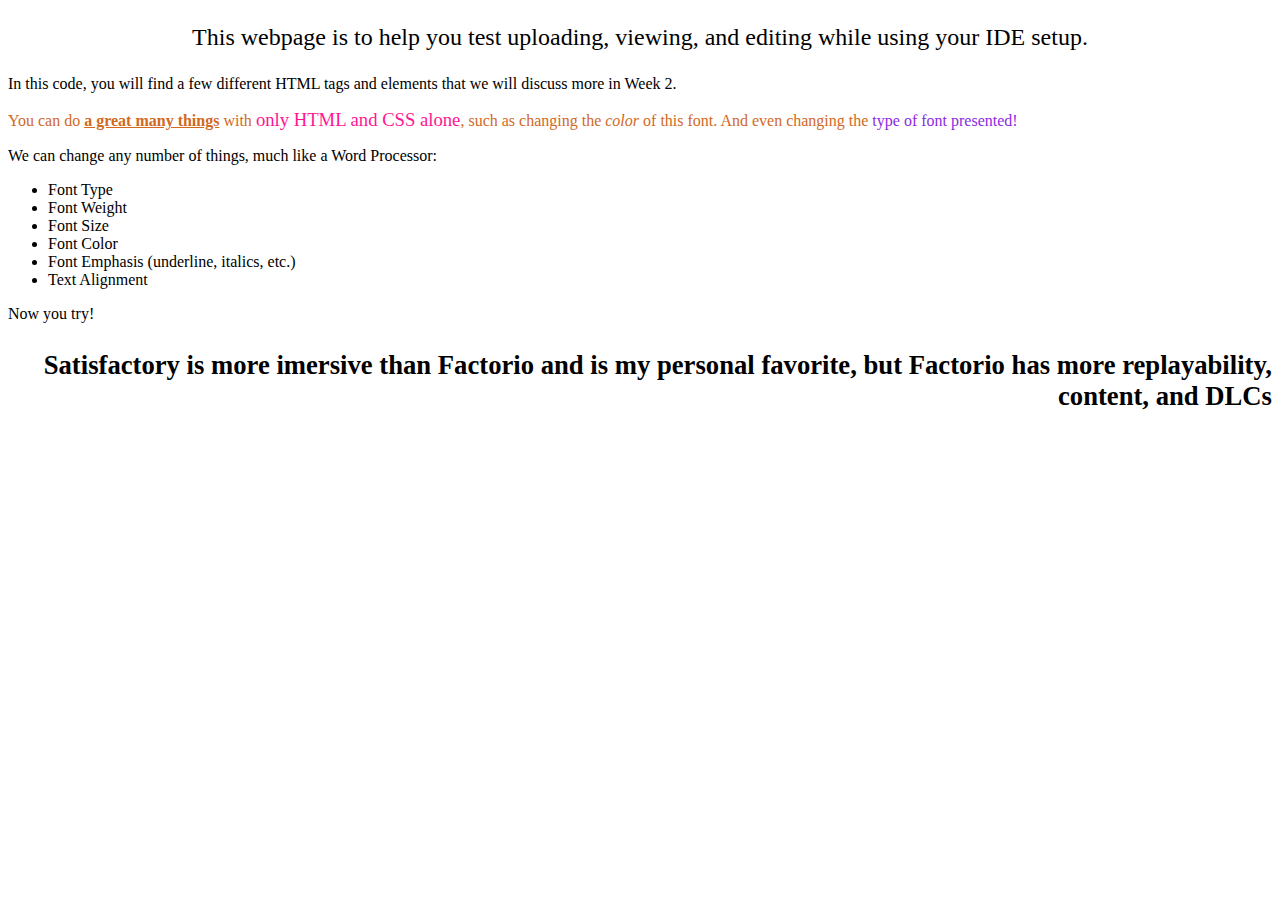
<file: webdevelopment/webpageTest.html>
<!DOCTYPE html>
<html lang="en-US">
<head>
    <title>testing your website</title>
    <meta charset="utf-8">
</head>
<body>
<p style="text-align: center; font-size: 18pt;">This webpage is to help you test uploading, viewing, and editing while using your IDE setup.</p>
    
<p>In this code, you will find a few different HTML tags and elements that we will discuss more in Week 2.</p>
    <p style="color:chocolate;">You can do <span style="font-weight: 600; text-decoration: underline;"> a great many things</span> with <span style="font-size: 14pt; color: deeppink;">only HTML and CSS alone</span>, such as changing the <em>color</em> of this font. And even changing the <span style="font-family: cursive; color:blueviolet;"> type of font presented!</span></p>
    <p>We can change any number of things, much like a Word Processor:</p>
    <ul>
    <li>Font Type</li>
        <li>Font Weight</li>
        <li>Font Size</li>
        <li>Font Color</li>
        <li>Font Emphasis (underline, italics, etc.)</li>
        <li>Text Alignment</li>
    </ul>
    <p> Now you try! </p>
    <p style="text-align: right; font-weight: bold; font-size: 20pt;"> Satisfactory is more imersive than Factorio and is my personal favorite, but Factorio has more replayability, content, and DLCs</p>
    
</body>
</html>
</file>
<file: style.css>
@import url('https://fonts.googleapis.com/css2?family=Montserrat:wght@400;700&display=swap');
@import url('https://fonts.googleapis.com/css2?family=Inter:wght@400;700&display=swap');

:root {
    --primary: #121212;
    --secondary: #1B5E20;
    --accent: #6A1B9A;
}

body {
    background-color: var(--primary);
    font-family: 'Inter', sans-serif;
    color: #E0E0E0;
    font-size: 16px;
}

h1 {
    font-family: 'Montserrat', sans-serif;
    color: #FFFFFF;
    font-size: 36px;
}

h3 {
    font-family: 'Montserrat', sans-serif;
    color: #FFFFFF;
    font-size: 22px;
}

p {
    color: #E0E0E0;
    font-size: 18px;
}

a {
    color: var(--accent);
    font-size: 16px;
}

a:visited {
    color: var(--accent);
}

header {
    background-color: var(--secondary);
}

footer {
    color: #9E9E9E;
    font-size: 14px;
}

.footer-contact {
    display: flex;
    gap: 2rem;
    flex-wrap: wrap;
    margin-bottom: 0.5rem;
}

.footer-contact p {
    display: flex;
    align-items: center;
    gap: 0.4rem;
    color: #9E9E9E;
    font-size: 14px;
    margin: 0;
}

.contact-icon {
    width: 20px;
    height: 20px;
    vertical-align: middle;
}

/* ========================================
   Hero Section
   ======================================== */

.hero {
    display: flex;
    align-items: center;
    gap: 3rem;
    padding: 4rem 5%;
    min-height: 70vh;
    background: linear-gradient(135deg, #121212 0%, #1a1a2e 50%, #121212 100%);
}

.hero-content {
    flex: 1 1 55%;
}

.hero-github {
    flex: 1 1 40%;
    display: flex;
    flex-direction: column;
    gap: 1.5rem;
    align-items: center;
}

.hero-github img {
    width: 100%;
    max-width: 450px;
    height: auto;
    border-radius: 8px;
}

/* Override global green header background inside the hero only */
.hero-content header {
    background-color: transparent;
}

.hero-content h1 {
    font-size: 2.8rem;
    line-height: 1.2;
}

.hero-content h3 {
    color: var(--secondary);
}

.hero-content blockquote {
    border-left: 3px solid var(--accent);
    padding-left: 1rem;
    margin: 1.5rem 0;
    font-style: italic;
    color: #9E9E9E;
}

/* ========================================
   CTA Buttons
   ======================================== */

.cta-buttons {
    display: flex;
    gap: 1rem;
    margin-top: 1.5rem;
}

.cta-button {
    display: inline-block;
    padding: 0.75rem 2rem;
    background-color: var(--secondary);
    color: #FFFFFF;
    font-family: 'Montserrat', sans-serif;
    font-weight: 700;
    font-size: 1rem;
    text-decoration: none;
    border-radius: 6px;
    transition: background-color 0.3s, transform 0.3s, box-shadow 0.3s;
}

.cta-button:visited {
    color: #FFFFFF;
}

.cta-button:hover {
    background-color: var(--accent);
    transform: translateY(-2px);
    box-shadow: 0 4px 15px rgba(106, 27, 154, 0.4);
}

.cta-secondary {
    background-color: transparent;
    border: 2px solid var(--secondary);
}

.cta-secondary:visited {
    color: #FFFFFF;
}

.cta-secondary:hover {
    background-color: var(--accent);
    border-color: var(--accent);
}

.cta-button:focus {
    outline: 3px solid var(--accent);
    outline-offset: 2px;
}

.cta-button:active {
    transform: scale(0.97);
    box-shadow: none;
}

/* ========================================
   Resume Link
   ======================================== */

.resume-link {
    display: inline-block;
    padding: 12px 24px;
    margin: 20px 0;
    border: 2px solid var(--accent);
    background-color: var(--secondary);
    color: #FFFFFF;
    font-family: 'Montserrat', sans-serif;
    font-weight: 700;
    text-decoration: none;
    border-radius: 6px;
}

/* ========================================
   Profile Image (About Page)
   ======================================== */

.about-intro {
    display: flex;
    gap: 2rem;
    align-items: flex-start;
    padding: 1rem 5%;
}

.profile-figure {
    flex-shrink: 0;
    margin: 0;
    text-align: center;
}

.profile-img {
    width: 250px;
    height: 250px;
    border-radius: 50%;
    border: 3px solid var(--secondary);
    box-shadow: 0 0 15px rgba(27, 94, 32, 0.4);
    object-fit: cover;
    transition: transform 0.3s, box-shadow 0.3s;
}

.profile-img:hover {
    transform: scale(1.05);
    box-shadow: 0 0 20px rgba(106, 27, 154, 0.5);
}

.profile-figure figcaption {
    font-family: 'Montserrat', sans-serif;
    font-size: 0.85rem;
    color: #9E9E9E;
    margin-top: 0.5rem;
}

.about-text {
    flex: 1;
}

/* ========================================
   Resume Video (Home Page)
   ======================================== */

.resume-video-section {
    padding: 1rem 5%;
    text-align: center;
}

.video-figure {
    margin: 1.5rem auto;
    display: inline-block;
}

.resume-video {
    width: 100%;
    max-width: 720px;
    border-radius: 8px;
    border: 2px solid var(--secondary);
    box-shadow: 0 4px 15px rgba(0, 0, 0, 0.3);
    background: #000;
}

.video-figure figcaption {
    font-family: 'Montserrat', sans-serif;
    font-size: 0.85rem;
    color: #9E9E9E;
    margin-top: 0.5rem;
}

/* ========================================
   Responsive: Hero stacks at 768px
   ======================================== */

/* ========================================
   List Styles
   ======================================== */

ul {
    list-style-type: square;
    padding: 0.5rem 2rem;
    margin: 0.5rem 0;
}

li {
    color: #E0E0E0;
    font-size: 18px;
    padding: 0.3rem 0;
}

li:hover {
    color: var(--accent);
}

/* ========================================
   Timeline (About Page)
   ======================================== */

.timeline-section {
    padding: 1rem 5%;
    max-width: 900px;
    margin: 0 auto;
}

.timeline {
    list-style: none;
    padding: 0;
    margin: 2rem 0;
    display: grid;
    grid-template-columns: 1fr auto 1fr;
    position: relative;
}

.timeline li {
    list-style: none;
    padding: 0;
    margin: 0;
}

.timeline li:hover {
    color: inherit;
}

.timeline::before {
    content: '';
    position: absolute;
    left: 50%;
    top: 0;
    bottom: 0;
    width: 2px;
    background: #ffffff;
    transform: translateX(-50%);
}

.tl-item {
    display: grid;
    grid-column: 1 / -1;
    grid-template-columns: subgrid;
    padding: 0.75rem 0;
    align-items: start;
}

.tl-item:nth-child(odd) {
    text-align: right;
}

.tl-item:nth-child(odd) .tl-content {
    grid-column: 1;
    padding-right: 1.5rem;
}

.tl-item:nth-child(odd) .tl-marker {
    grid-column: 2;
}

.tl-item:nth-child(even) {
    text-align: left;
}

.tl-item:nth-child(even) .tl-content {
    grid-column: 3;
    padding-left: 1.5rem;
}

.tl-item:nth-child(even) .tl-marker {
    grid-column: 2;
}

.tl-marker {
    width: 14px;
    height: 14px;
    border-radius: 50%;
    border: 2px solid;
    z-index: 1;
    margin-top: 0.35rem;
}

.tl-work .tl-marker {
    border-color: var(--secondary);
    background-color: var(--secondary);
}

.tl-edu .tl-marker {
    border-color: var(--accent);
    background-color: var(--accent);
}

.tl-content {
    background-color: #1a1a1a;
    border-radius: 8px;
    padding: 1rem 1.25rem;
    border: 1px solid #2a2a2a;
    transition: border-color 0.3s, box-shadow 0.3s;
}

.tl-content:hover {
    box-shadow: 0 2px 12px rgba(0, 0, 0, 0.4);
}

.tl-item.tl-work .tl-content {
    border-left: 3px solid var(--secondary);
}

.tl-item.tl-edu .tl-content {
    border-left: 3px solid var(--accent);
}

.tl-item:nth-child(odd).tl-work .tl-content {
    border-left: none;
    border-right: 3px solid var(--secondary);
}

.tl-item:nth-child(odd).tl-edu .tl-content {
    border-left: none;
    border-right: 3px solid var(--accent);
}

.tl-date {
    font-family: 'Montserrat', sans-serif;
    font-size: 0.8rem;
    font-weight: 700;
    color: #9E9E9E;
    text-transform: uppercase;
    letter-spacing: 0.05em;
}

.tl-title {
    font-family: 'Montserrat', sans-serif;
    font-size: 1.1rem;
    color: #FFFFFF;
    margin: 0.25rem 0;
}

.tl-org {
    font-size: 0.95rem;
    color: #B0B0B0;
    margin: 0;
}

.tl-detail {
    font-size: 0.85rem;
    color: #9E9E9E;
    margin: 0.35rem 0 0;
    font-style: italic;
}

/* ========================================
   Reflection Page
   ======================================== */
   
.reflection-content {
    max-width: 800px;
    width: 90%;
    margin: 2rem auto;
    padding: 2rem 2.5rem;
    border: 1px solid var(--secondary);
    border-left: 4px solid var(--accent);
    border-radius: 8px;
    background-color: #1a1a1a;
    box-sizing: border-box;
}

.reflection-content p:first-child::first-letter {
    font-size: 3em;
    font-weight: 700;
    color: var(--accent);
    float: left;
    line-height: 0.8;
    margin-right: 0.1em;
}

.reflection-content p {
    margin-bottom: 1.25rem;
    line-height: 1.8;
}

.reflection-content p:not(:first-child) {
    text-indent: 2em;
}

@media (max-width: 768px) {
    .hero {
        flex-direction: column;
        text-align: center;
        padding: 2rem 5%;
        min-height: auto;
    }

    .hero-content blockquote {
        border-left: none;
        border-top: 3px solid var(--accent);
        padding-left: 0;
        padding-top: 1rem;
    }

    .cta-buttons {
        justify-content: center;
    }

    .hero-github img {
        max-width: 350px;
    }

    .about-intro {
        flex-direction: column;
        align-items: center;
        text-align: center;
    }

    .profile-img {
        width: 180px;
        height: 180px;
    }

    .resume-video {
        max-width: 100%;
    }

    /* Timeline: compact single-column grid */
    .timeline {
        grid-template-columns: auto 1fr;
    }

    .timeline::before {
        left: 7px;
        transform: none;
    }

    .tl-item,
    .tl-item:nth-child(odd),
    .tl-item:nth-child(even) {
        grid-column: 1 / -1;
        grid-template-columns: subgrid;
        text-align: left;
        padding: 0.5rem 0;
    }

    .tl-item .tl-marker,
    .tl-item:nth-child(odd) .tl-marker,
    .tl-item:nth-child(even) .tl-marker {
        grid-column: 1;
    }

    .tl-item .tl-content,
    .tl-item:nth-child(odd) .tl-content,
    .tl-item:nth-child(even) .tl-content {
        grid-column: 2;
        padding-left: 1rem;
        padding-right: 0;
    }

    .tl-item:nth-child(odd).tl-work .tl-content,
    .tl-item:nth-child(odd).tl-edu .tl-content {
        border-right: none;
    }

    .tl-item.tl-work .tl-content {
        border-left: 3px solid var(--secondary);
    }

    .tl-item.tl-edu .tl-content {
        border-left: 3px solid var(--accent);
    }

    .tl-content {
        padding: 0.75rem 1rem;
    }

}

/* ========================================
   Print Styles (About Page)
   ======================================== */

/* ========================================
   Contact Form
   ======================================== */

.contact-section {
    max-width: 700px;
    margin: 2rem auto;
    padding: 2rem 5%;
}

.contact-section h1 {
    margin-bottom: 0.5rem;
}

.contact-section > p {
    margin-bottom: 2rem;
}

.contact-form .form-group {
    margin-bottom: 1.25rem;
}

.contact-form label {
    display: block;
    font-family: 'Montserrat', sans-serif;
    font-weight: 700;
    color: #FFFFFF;
    margin-bottom: 0.4rem;
    font-size: 0.95rem;
}

.contact-form input,
.contact-form select,
.contact-form textarea {
    width: 100%;
    padding: 0.75rem 1rem;
    background-color: #1a1a1a;
    color: #E0E0E0;
    border: 2px solid var(--secondary);
    border-radius: 6px;
    font-family: 'Inter', sans-serif;
    font-size: 1rem;
    box-sizing: border-box;
    transition: border-color 0.3s, box-shadow 0.3s;
}

.contact-form input:focus,
.contact-form select:focus,
.contact-form textarea:focus {
    outline: none;
    border-color: var(--accent);
    box-shadow: 0 0 8px rgba(106, 27, 154, 0.4);
}

.contact-form input::placeholder,
.contact-form textarea::placeholder {
    color: #757575;
}

.contact-form select {
    appearance: auto;
    cursor: pointer;
}

.contact-form textarea {
    min-height: 150px;
    resize: vertical;
}

.contact-form button {
    width: 100%;
    cursor: pointer;
    border: none;
    margin-top: 0.5rem;
    font-size: 1.1rem;
    padding: 0.85rem 2rem;
}

@media print {
    @page {
        margin: 1in;
    }

    /* Reset page background and base font */
    body {
        background: white;
        color: black;
        font-family: Georgia, 'Times New Roman', serif;
        font-size: 12pt;
        margin: 0;
        padding: 0;
    }

    /* Hide header, nav, profile image, resume section */
    header,
    .profile-figure,
    .resume-link,
    section:nth-of-type(3) {
        display: none !important;
    }

    /* Strip timeline visual chrome for print */
    .timeline::before,
    .tl-marker {
        display: none;
    }

    .timeline {
        display: block;
    }

    .tl-item,
    .tl-item:nth-child(odd),
    .tl-item:nth-child(even) {
        display: block;
        text-align: left;
        padding: 0.25rem 0;
    }

    .tl-content {
        background: none;
        border: none !important;
        padding: 0;
    }

    .tl-date, .tl-title, .tl-org, .tl-detail {
        color: black !important;
        font-family: Georgia, 'Times New Roman', serif !important;
    }

    .tl-title {
        font-size: 12pt;
    }

    .tl-date {
        font-size: 10pt;
    }

    .tl-org, .tl-detail {
        font-size: 11pt;
    }

    /* Override all text colors to black */
    h1, h3, p, li, ul, footer, a, figcaption, span {
        color: black !important;
        font-family: Georgia, 'Times New Roman', serif !important;
    }

    /* Name heading */
    h1 {
        font-size: 24pt;
        margin: 0 0 0.5rem 0;
    }

    /* Section headings */
    h3 {
        font-size: 14pt;
        margin: 0.75rem 0 0.25rem 0;
    }

    /* Paragraphs */
    p {
        font-size: 11pt;
        line-height: 1.4;
        margin: 0.25rem 0;
    }

    /* About intro layout — stack for print, no flex gap */
    .about-intro {
        display: block;
        padding: 0;
    }

    /* Lists */
    ul {
        padding-left: 1.5rem;
        margin: 0.25rem 0;
    }

    li {
        font-size: 11pt;
        padding: 0.1rem 0;
    }

    /* Sections */
    section {
        padding: 0;
        margin: 0;
    }

    /* Footer */
    footer {
        margin-top: 1rem;
        font-size: 10pt;
    }

    /* Remove link underlines and styling */
    a {
        text-decoration: none !important;
    }
}
</file>
<file: nav.css>
/* ========================================
   Navigation Bar
   ======================================== */

header {
    display: flex;
    align-items: center;
    justify-content: space-between;
    padding: 0.75rem 2rem;
    background-color: var(--secondary);
}

.nav-logo {
    max-height: 50px;
    width: auto;
}

nav ul {
    display: flex;
    list-style: none;
    gap: 1.5rem;
    margin: 0;
    padding: 0;
}

nav ul li {
    padding: 0;
}

nav ul li a {
    font-family: 'Montserrat', sans-serif;
    font-size: 1rem;
    color: #FFFFFF;
    text-decoration: none;
    padding: 0.5rem 0.75rem;
    border-bottom: 2px solid transparent;
    transition: color 0.3s, border-color 0.3s;
}

nav ul li a:visited {
    color: #FFFFFF;
}

nav ul li a:hover,
nav ul li a:focus {
    color: var(--accent);
    border-bottom: 2px solid var(--accent);
}

nav ul li:last-child a {
    margin-right: 0;
    border-right: none;
}

/* ========================================
   2-Tier Dropdown
   ======================================== */

.dropdown {
    position: relative;
}

.submenu {
    display: none;
    position: absolute;
    top: 100%;
    left: 0;
    background-color: var(--secondary);
    min-width: 160px;
    border-radius: 4px;
    box-shadow: 0 4px 12px rgba(0, 0, 0, 0.5);
    list-style: none;
    margin: 0;
    padding: 0.25rem 0;
    z-index: 100;
}

.dropdown:hover .submenu,
.dropdown:focus-within .submenu {
    display: block;
}

.submenu li {
    padding: 0;
}

.submenu li a {
    display: block;
    padding: 0.5rem 1rem;
    color: #FFFFFF;
    font-family: 'Montserrat', sans-serif;
    font-size: 0.95rem;
    text-decoration: none;
    border-bottom: none;
    transition: background-color 0.2s, color 0.2s;
}

.submenu li a:visited {
    color: #FFFFFF;
}

.submenu li a:hover,
.submenu li a:focus {
    background-color: var(--accent);
    color: #FFFFFF;
    border-bottom: none;
}

/* ========================================
   Mobile
   ======================================== */

@media (max-width: 768px) {
    header {
        flex-direction: column;
        align-items: center;
        gap: 0.75rem;
        padding: 1rem;
    }

    nav ul {
        flex-wrap: wrap;
        justify-content: center;
        gap: 0.75rem;
    }
}
</file>
